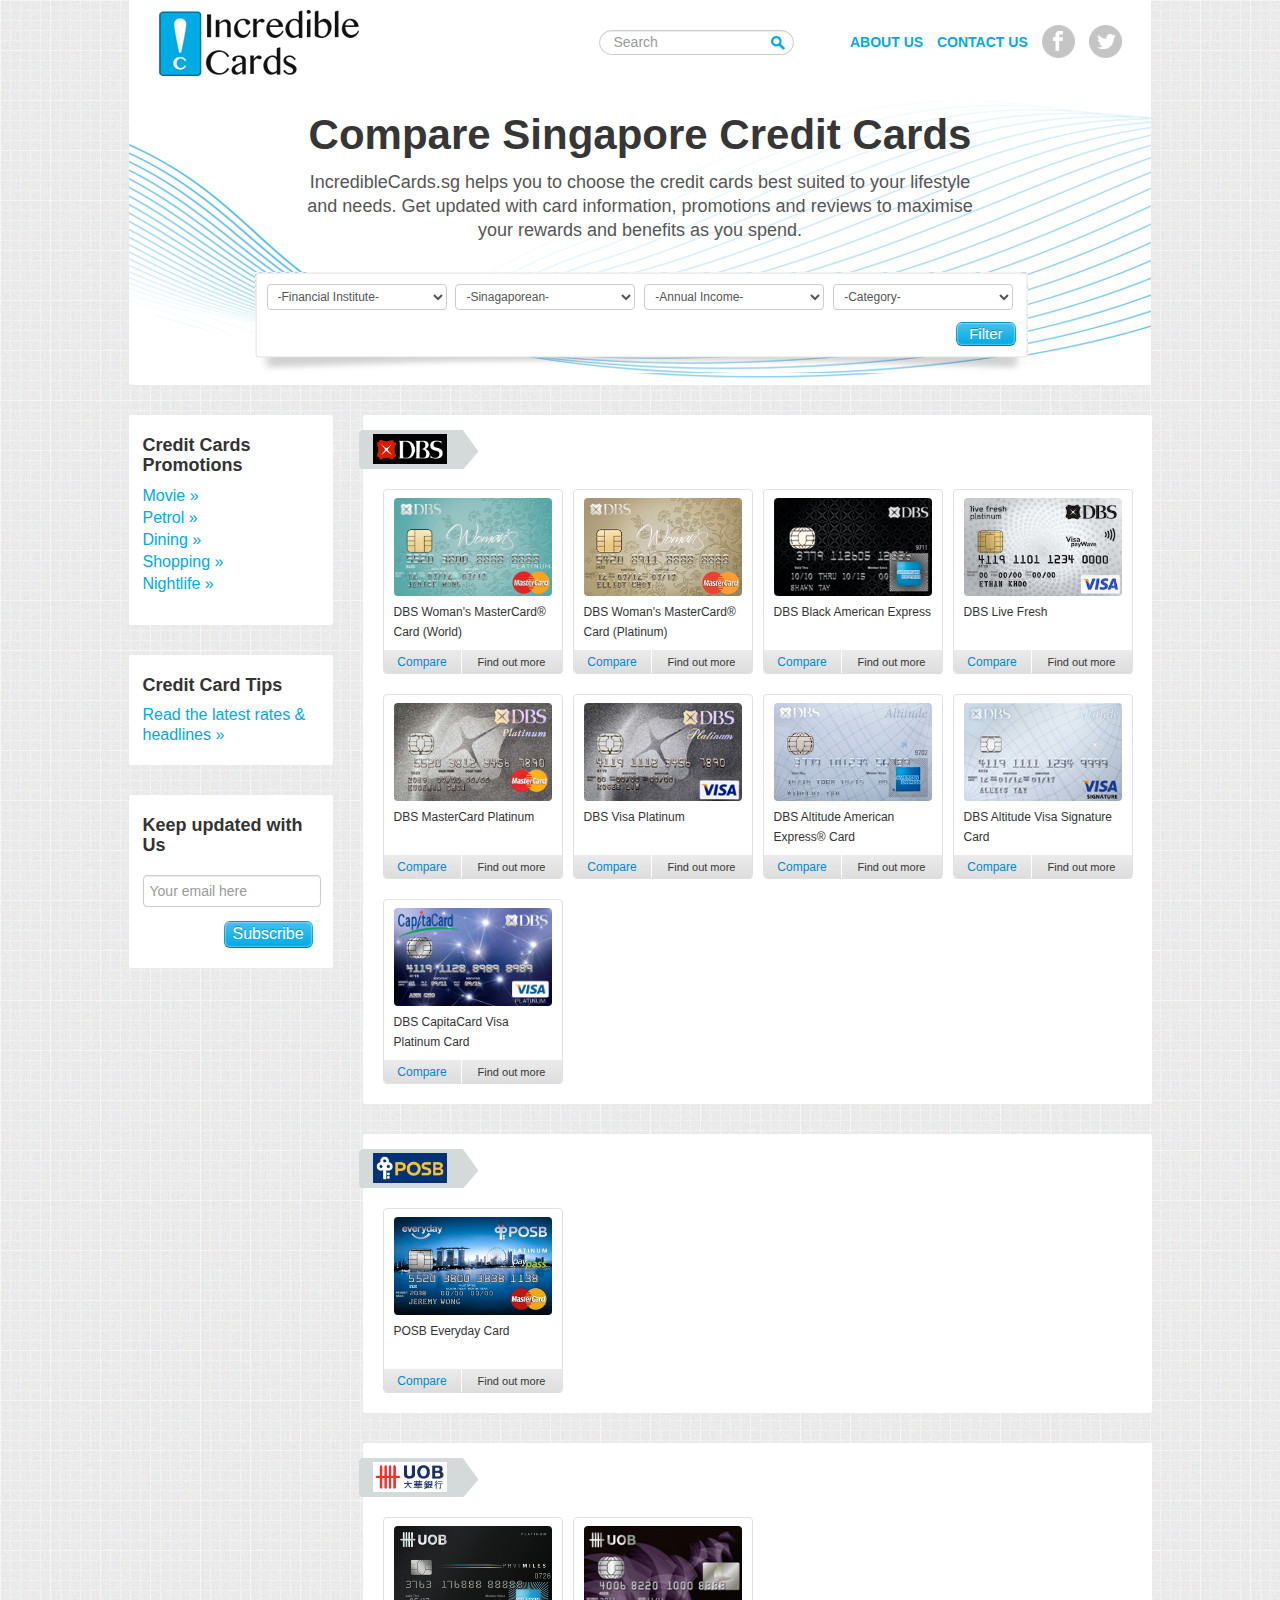
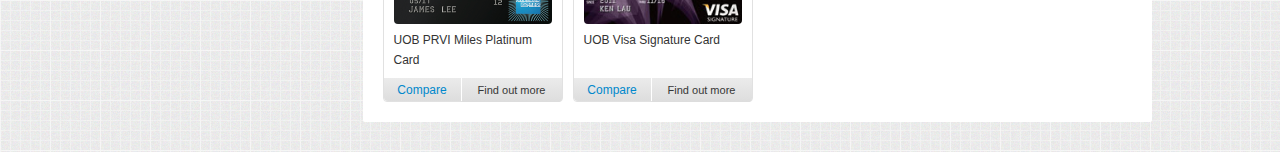
<file: index.html>
<!DOCTYPE html>
<html lang="en">
	<head>
		<meta charset="utf-8">
		<meta name="viewport" content="width=device-width, initial-scale=1.0">
    <title>IncredibleCards-homepage</title>
    <!-- Le HTML5 shim, for IE6-8 support of HTML5 elements -->
    <!--[if lt IE 9]>
    <script src="//html5shim.googlecode.com/svn/trunk/html5.js"></script>
    <![endif]-->

    <script src="./js/jquery.js" type="text/javascript"></script>
 	 	<script src="./js/bootstrap-modal.js" type="text/javascript"></script>
		
		<link rel="stylesheet" type="text/css" href="css/bootstrap.css">
		<link rel="stylesheet" type="text/css" href="css/default.css">
		
	</head>

	<body class="homepage" >

		<div class="container">

			<div class="span9 header">
				<div class="row main-nav">
					<a class="brand" href="#"><img class="logo" src="img/logo.png" alt="logo" /></a>
					<form class="form-search">
  					<input type="text" placeholder="Search" class="input-medium search-query">
  					<a href="#search"><i></i></a>
					</form>
					<ul class="horizontal pull-right">
						<li><a class="about" href="#">ABOUT US</a></li>
						<li><a class="contact" href="#">CONTACT US</a></li>
						<li><a class="icon" href="#"><img class="fb" src="img/fb-icon.png" alt="Facebook" /></a></li>
						<li><a class="icon" href="#"><img class="fb" src="img/twitter-icon.png" alt="Twitter" /></a></li>
					</ul>
				</div>
				<h1>Compare Singapore Credit Cards</h1>
				<p class="description">IncredibleCards.sg helps you to choose the credit cards best suited to your lifestyle<br> and needs. Get updated with card information, promotions and reviews to maximise<br> your rewards and benefits as you spend.</p>
			
				<div class="filter">
					<ul class="horizontal">
						<li>
							<select>
								<option>-Financial Institute-</option>
								<option>DBS</option>
								<option>POSB</option>
								<option>UOB</option>
							</select>
						</li>
						<li>
							<select>
								<option>-Sinagaporean-</option>
								<option>1</option>
								<option>2</option>
							</select>
						</li>
						<li>
							<select>
								<option>-Annual Income-</option>
								<option>1</option>
								<option>2</option>
								<option>3</option>
							</select>
						</li>
						<li>
							<select>
								<option>-Category-</option>
								<option>1</option>
								<option>2</option>
								<option>3</option>
							</select>
						</li>
					</ul>
					<a href="#filter" class="btn btn-success">Filter</a>
				</div>
			</div> <!-- header -->

			<div class="row">
				<div class="span2 sidebar">
					<div class="box">
						<p class="title">Credit Cards Promotions</p>
						<ul>
							<li class="promotions"><a href="#">Movie »</a></li>
							<li class="promotions"><a href="#">Petrol »</a></li>
							<li class="promotions"><a href="#">Dining »</a></li>
							<li class="promotions"><a href="#">Shopping »</a></li>
							<li class="promotions"><a href="#">Nightlife »</a></li>
						</ul>
					</div>

					<div class="box">
						<p class="title">Credit Card Tips</p>
						<a href="#">Read the latest rates & headlines »</a>
					</div>

					<div class="box">
						<p class="title">Keep updated with Us</p>
						<input type="text" placeholder="Your email here">
						<a href="#subscribe" class="btn btn-success">Subscribe</a>
					</div>
				</div> <!-- sidebar -->

				<div class="span7 main-content">
					<div class="bank-box">
						<img class="bg-gray" src="img/background-bank.png" alt="bank" >
						<img class="bank-logo" src="img/dbs-logo.png" alt="bank">

						<div class="row-fluid">
							<div class="span2">
								<img class="img-rounded" src="img/DBS-Woman's-MasterCard®-Card-(World).png" alt="card">
								<p>DBS Woman's MasterCard® Card (World)</p>
								<a href="#myModal" role="button" data-toggle="modal" class="btn-compare">Compare</a>
								<a href="more" class="btn-more">Find out more</a>
							</div>

							<div class="span2">
								<img class="img-rounded" src="img/DBS-Woman's-MasterCard®-Card-(Platinum).png" alt="card">
								<p>DBS Woman's MasterCard® Card (Platinum)</p>
								<a href="#myModal" role="button" data-toggle="modal" class="btn-compare">Compare</a>
								<a href="more" class="btn-more">Find out more</a>
							</div>

							<div class="span2">
								<img class="img-rounded" src="img/DBS-Black-American-Express.png" alt="card">
								<p>DBS Black American Express</p>
								<a href="compare" class="btn-compare">Compare</a>
								<a href="more" class="btn-more">Find out more</a>
							</div>

							<div class="span2">
								<img class="img-rounded" src="img/DBS-Live-Fresh.png" alt="card">
								<p>DBS Live Fresh</p>
								<a href="compare" class="btn-compare">Compare</a>
								<a href="more" class="btn-more">Find out more</a>
							</div>
						</div> 

						<div class="row-fluid">
							<div class="span2">
								<img class="img-rounded" src="img/DBS-MasterCard-Platinum.png" alt="card">
								<p>DBS MasterCard Platinum</p>
								<a href="compare" class="btn-compare">Compare</a>
								<a href="more" class="btn-more">Find out more</a>
							</div>

							<div class="span2">
								<img class="img-rounded" src="img/DBS-Visa-Platinum.png" alt="card">
								<p class="short">DBS Visa Platinum</p>
								<a href="compare" class="btn-compare">Compare</a>
								<a href="more" class="btn-more">Find out more</a>
							</div>

							<div class="span2">
								<img class="img-rounded" src="img/DBS-Altitude-American-Express®-Card.png" alt="card">
								<p>DBS Altitude American Express® Card</p>
								<a href="compare" class="btn-compare">Compare</a>
								<a href="more" class="btn-more">Find out more</a>
							</div>

							<div class="span2">
								<img class="img-rounded" src="img/DBS-Altitude-Visa-Signature-Card.png" alt="card">
								<p class="short">DBS Altitude Visa Signature Card</p>
								<a href="compare" class="btn-compare">Compare</a>
								<a href="more" class="btn-more">Find out more</a>
							</div>
						</div> 

						<div class="row-fluid">
							<div class="span2">
								<img class="img-rounded" src="img/DBS-CapitaCard-Visa-Platinum-Card.png" alt="card">
								<p>DBS CapitaCard Visa Platinum Card</p>
								<a href="compare" class="btn-compare">Compare</a>
								<a href="more" class="btn-more">Find out more</a>
							</div>
						</div>
					</div>

					<div class="bank-box">
						<img class="bg-gray" src="img/background-bank.png" alt="bank" >
						<img class="bank-logo" src="img/posb-logo.png" alt="bank">

						<div class="row-fluid">
							<div class="span2">
								<img class="img-rounded" src="img/POSB-Everyday-Card.png" alt="card">
								<p>POSB Everyday Card</p>
								<a href="compare" class="btn-compare">Compare</a>
								<a href="more" class="btn-more">Find out more</a>
							</div>
						</div>
					</div>

					<div class="bank-box">
						<img class="bg-gray" src="img/background-bank.png" alt="bank" >
						<img class="bank-logo" src="img/uob-logo.png" alt="bank">

						<div class="row-fluid">
							<div class="span2">
								<img class="img-rounded" src="img/UOB-PRVI-Miles-Platinum-Card.png" alt="card">
								<p>UOB PRVI Miles Platinum Card</p>
								<a href="compare" class="btn-compare">Compare</a>
								<a href="more" class="btn-more">Find out more</a>
							</div>

							<div class="span2">
								<img class="img-rounded" src="img/UOB-Visa-Signature-Card.png" alt="card">
								<p>UOB Visa Signature Card</p>
								<a href="compare" class="btn-compare">Compare</a>
								<a href="more" class="btn-more">Find out more</a>
							</div>
						</div>
					</div>


				</div> <!-- main content -->
			</div> <!-- row -->
		
		<!-- modal popup -->
		
	 	  <div id="myModal" class="span9 modal hide fade" tabindex="-1" role="dialog" aria-labelledby="myModalLabel" aria-hidden="true">
	 	    <div class="modal-header">
	 	      <button type="button" class="close" data-dismiss="modal" aria-hidden="true">Close</button>
	 	    </div>
	 	    <div class="modal-body">
	 	      <table class="span7 offset2 compare-header">
	 	      	<tbody>
		 	      	<tr>
		 	      		<td class="select">
		 	      			<div class="td">
		 	      				<a href="#" class="remove-card">✖</a>
		 	      				<a href="select">
		 	      					<img src="img/border-blue.png" alt="border">
		 	      					<img class="img-rounded select-card" src="img/DBS-MasterCard-Platinum.png" alt="card">
		 	      				</a>
		 	      				<br>
		 	      				<span class="card-name">DBS MasterCard Platinum</span>
		 	      			</div>
		 	      		</td>
		 	      		<td class="select">
		 	      			<div class="td">
		 	      				<a href="#" class="remove-card">✖</a>
		 	      				<a href="select">
		 	      					<img src="img/border-blue.png" alt="border">
		 	      					<img class="img-rounded select-card" src="img/DBS-Woman's-MasterCard®-Card-(Platinum).png" alt="card">
		 	      				</a>
		 	      				<br>
		 	      				<span class="card-name">DBS Woman's MasterCard® Card (Platinum)</span>
		 	      			</div>
		 	      		</td>
		 	      		<td class="select">
		 	      			<div class="td">
		 	      				<a href="#" class="remove-card">✖</a>
		 	      				<a href="select" class="select-card">
		 	      					<img src="img/border-blue.png" alt="border">
		 	      					<img class="img-rounded select-card" src="img/DBS-Live-Fresh.png" alt="card">
		 	      				</a>
		 	      				<br>
		 	      				<span class="card-name">DBS Live Fresh</span>
		 	      			</div>
		 	      		</td>
		 	      		<td class="select">
		 	      			<div class="td">
		 	      				<a href="#" class="remove-card">✖</a>
		 	      				<a href="select" class="select-card">
		 	      					<img src="img/border-blue.png" alt="border">
		 	      					<img class="img-rounded select-card" src="img/UOB-Visa-Signature-Card.png" alt="card">
		 	      				</a>
		 	      				<br>
		 	      				<span class="card-name">UOB Visa Signature Card</span>
		 	      			</div>
		 	      		</td>
		 	      		<td class="select">
		 	      			<div class="td">
		 	      				<a href="#" class="remove-card">✖</a>
		 	      				<a href="select" class="select-card">
		 	      					<img src="img/border-blue.png" alt="border">
		 	      				</a>
		 	      				<br>
		 	      				<span class="card-name"></span>
		 	      			</div>
		 	      		</td>
		 	      	</tr>
	 	      	</tbody>
	 	      </table> <!-- compare-header -->
	 	      <button class="btn btn-primary compare">Compare</button>
	 	    </div>	
	 	  		
	   	</div> <!-- modal -->
	   
	 		<!-- modal popup -->

		</div> <!-- container -->
	</body>

</html>
</file>
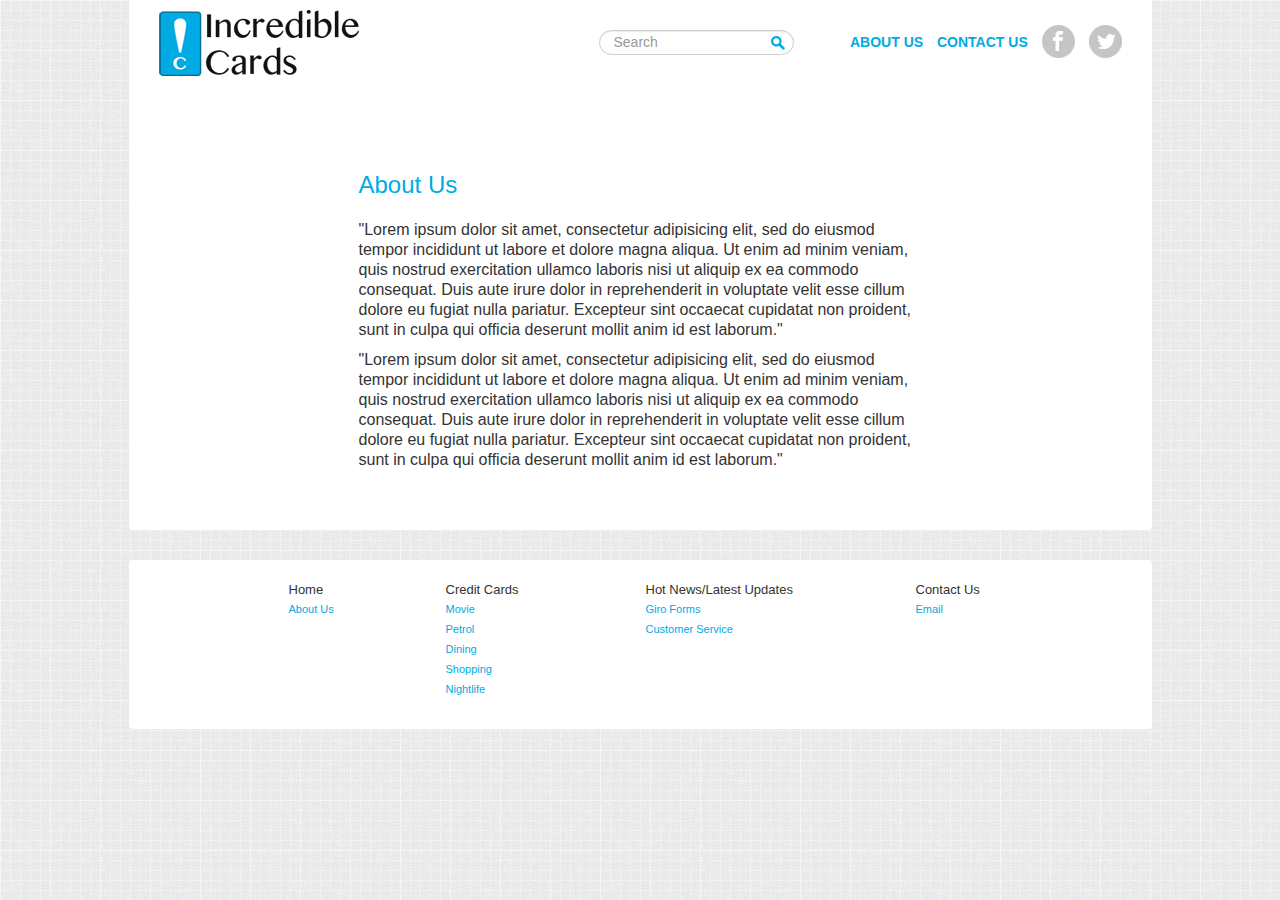
<file: about-us.html>
<!DOCTYPE html>
<html lang="en">
  <head>
    <meta charset="utf-8">
    <title>IncredibleCards-about-us</title>
    <!-- Le HTML5 shim, for IE6-8 support of HTML5 elements -->
    <!--[if lt IE 9]>
    <script src="//html5shim.googlecode.com/svn/trunk/html5.js"></script>
    <![endif]-->

    <script src="./js/jquery.js" type="text/javascript"></script>
    <script src="./js/bootstrap-modal.js" type="text/javascript"></script>
    
    <link rel="stylesheet" type="text/css" href="css/bootstrap.css">
    <link rel="stylesheet" type="text/css" href="css/default.css">
    
  </head>

  <body class="about-us" >

    <div class="container">

      <div class="span9 header">
        <div class="row main-nav">
          <a class="brand" href="#"><img class="logo" src="img/logo.png" alt="logo" /></a>
          <form class="form-search">
            <input type="text" placeholder="Search" class="input-medium search-query">
            <a href="#search"><i></i></a>
          </form>
          <ul class="horizontal pull-right">
            <li><a class="about" href="#">ABOUT US</a></li>
            <li><a class="contact" href="#">CONTACT US</a></li>
            <li><a class="icon" href="#"><img class="fb" src="img/fb-icon.png" alt="Facebook" /></a></li>
            <li><a class="icon" href="#"><img class="fb" src="img/twitter-icon.png" alt="Twitter" /></a></li>
          </ul>
        </div>
      </div> <!-- header -->

      <div class="row">
        <div class="span6 offset2">
          <h1>About Us</h1>
          <p>"Lorem ipsum dolor sit amet, consectetur adipisicing elit, sed do eiusmod tempor incididunt ut labore et dolore magna aliqua. Ut enim ad minim veniam, quis nostrud exercitation ullamco laboris nisi ut aliquip ex ea commodo consequat. Duis aute irure dolor in reprehenderit in voluptate velit esse cillum dolore eu fugiat nulla pariatur. Excepteur sint occaecat cupidatat non proident, sunt in culpa qui officia deserunt mollit anim id est laborum."</p>
          <p>"Lorem ipsum dolor sit amet, consectetur adipisicing elit, sed do eiusmod tempor incididunt ut labore et dolore magna aliqua. Ut enim ad minim veniam, quis nostrud exercitation ullamco laboris nisi ut aliquip ex ea commodo consequat. Duis aute irure dolor in reprehenderit in voluptate velit esse cillum dolore eu fugiat nulla pariatur. Excepteur sint occaecat cupidatat non proident, sunt in culpa qui officia deserunt mollit anim id est laborum."</p>
        </div>
      </div> <!-- row -->
    </div> <!-- container -->

    <footer class="footer">
      <div class="container">
        <ul class="span1">
          <li>Home</li>
          <li><a href="#">About Us</a></li>
        </ul>
        <ul class="span2">
          <li>Credit Cards</li>
          <li><a href="#">Movie</a></li>
          <li><a href="#">Petrol</a></li>
          <li><a href="#">Dining</a></li>
          <li><a href="#">Shopping</a></li>
          <li><a href="#">Nightlife</a></li>
        </ul>
        <ul class="span3">
          <li>Hot News/Latest Updates</li>
          <li><a href="#">Giro Forms</a></li>
          <li><a href="#">Customer Service</a></li>
        </ul>
        <ul class="span2 contact">
          <li>Contact Us</li>
          <li><a href="#">Email</a></li>
        </ul>
      </div>
    </footer>
  </body>
</html>
</file>
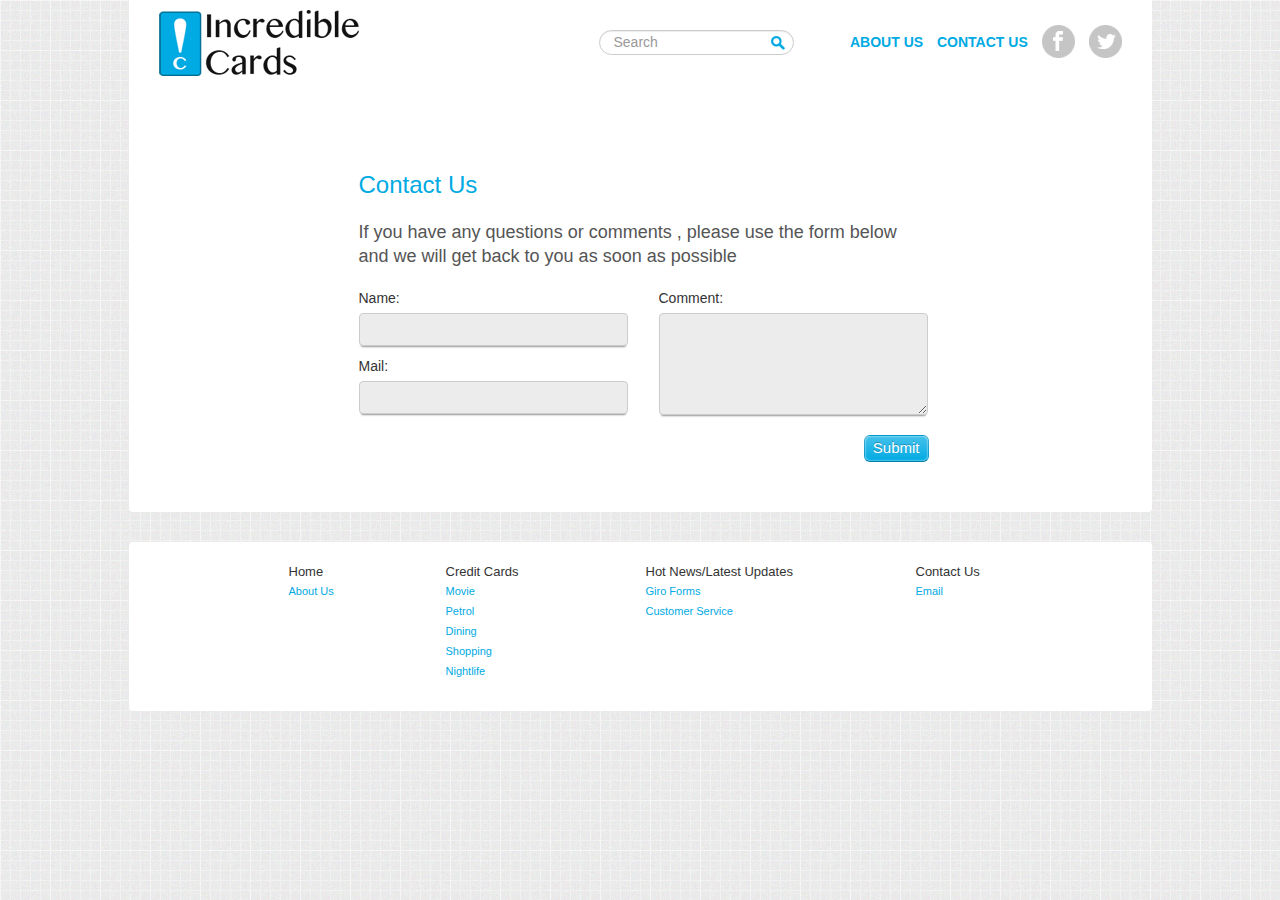
<file: contact-us.html>
<!DOCTYPE html>
<html lang="en">
  <head>
    <meta charset="utf-8">
    <title>IncredibleCards-contact-us</title>
    <!-- Le HTML5 shim, for IE6-8 support of HTML5 elements -->
    <!--[if lt IE 9]>
    <script src="//html5shim.googlecode.com/svn/trunk/html5.js"></script>
    <![endif]-->

    <script src="./js/jquery.js" type="text/javascript"></script>
    <script src="./js/bootstrap-modal.js" type="text/javascript"></script>
    
    <link rel="stylesheet" type="text/css" href="css/bootstrap.css">
    <link rel="stylesheet" type="text/css" href="css/default.css">
    
  </head>

  <body class="contact-us" >
    <div class="container">
      <div class="span9 header">
        <div class="row main-nav">
          <a class="brand" href="#"><img class="logo" src="img/logo.png" alt="logo" /></a>
          <form class="form-search">
            <input type="text" placeholder="Search" class="input-medium search-query">
            <a href="#search"><i></i></a>
          </form>
          <ul class="horizontal pull-right">
            <li><a class="about" href="#">ABOUT US</a></li>
            <li><a class="contact" href="#">CONTACT US</a></li>
            <li><a class="icon" href="#"><img class="fb" src="img/fb-icon.png" alt="Facebook" /></a></li>
            <li><a class="icon" href="#"><img class="fb" src="img/twitter-icon.png" alt="Twitter" /></a></li>
          </ul>
        </div>
      </div> <!-- header -->

      <div class="row">
        <div class="span6 offset2">
          <h1>Contact Us</h1>
          <p>If you have any questions or comments , please use the form below and we will get back to you as soon as possible</p>
          <form>
            <div class="span3 control-group">
              <label>Name:</label>
              <input type="text">
              <label>Mail:</label>
              <input type="text">
            </div>
            <div class="span3 text">
              <label>Comment:</label>
              <textarea rows="8"></textarea>
            </div>
          </form>
          <button class="btn btn-success">Submit</button>
        </div>
      </div> <!-- row -->
    </div> <!-- container -->

    <footer class="footer">
      <div class="container">
        <ul class="span1">
          <li>Home</li>
          <li><a href="#">About Us</a></li>
        </ul>
        <ul class="span2">
          <li>Credit Cards</li>
          <li><a href="#">Movie</a></li>
          <li><a href="#">Petrol</a></li>
          <li><a href="#">Dining</a></li>
          <li><a href="#">Shopping</a></li>
          <li><a href="#">Nightlife</a></li>
        </ul>
        <ul class="span3">
          <li>Hot News/Latest Updates</li>
          <li><a href="#">Giro Forms</a></li>
          <li><a href="#">Customer Service</a></li>
        </ul>
        <ul class="span2 contact">
          <li>Contact Us</li>
          <li><a href="#">Email</a></li>
        </ul>
      </div>
    </footer>
  </body>
</html>
</file>
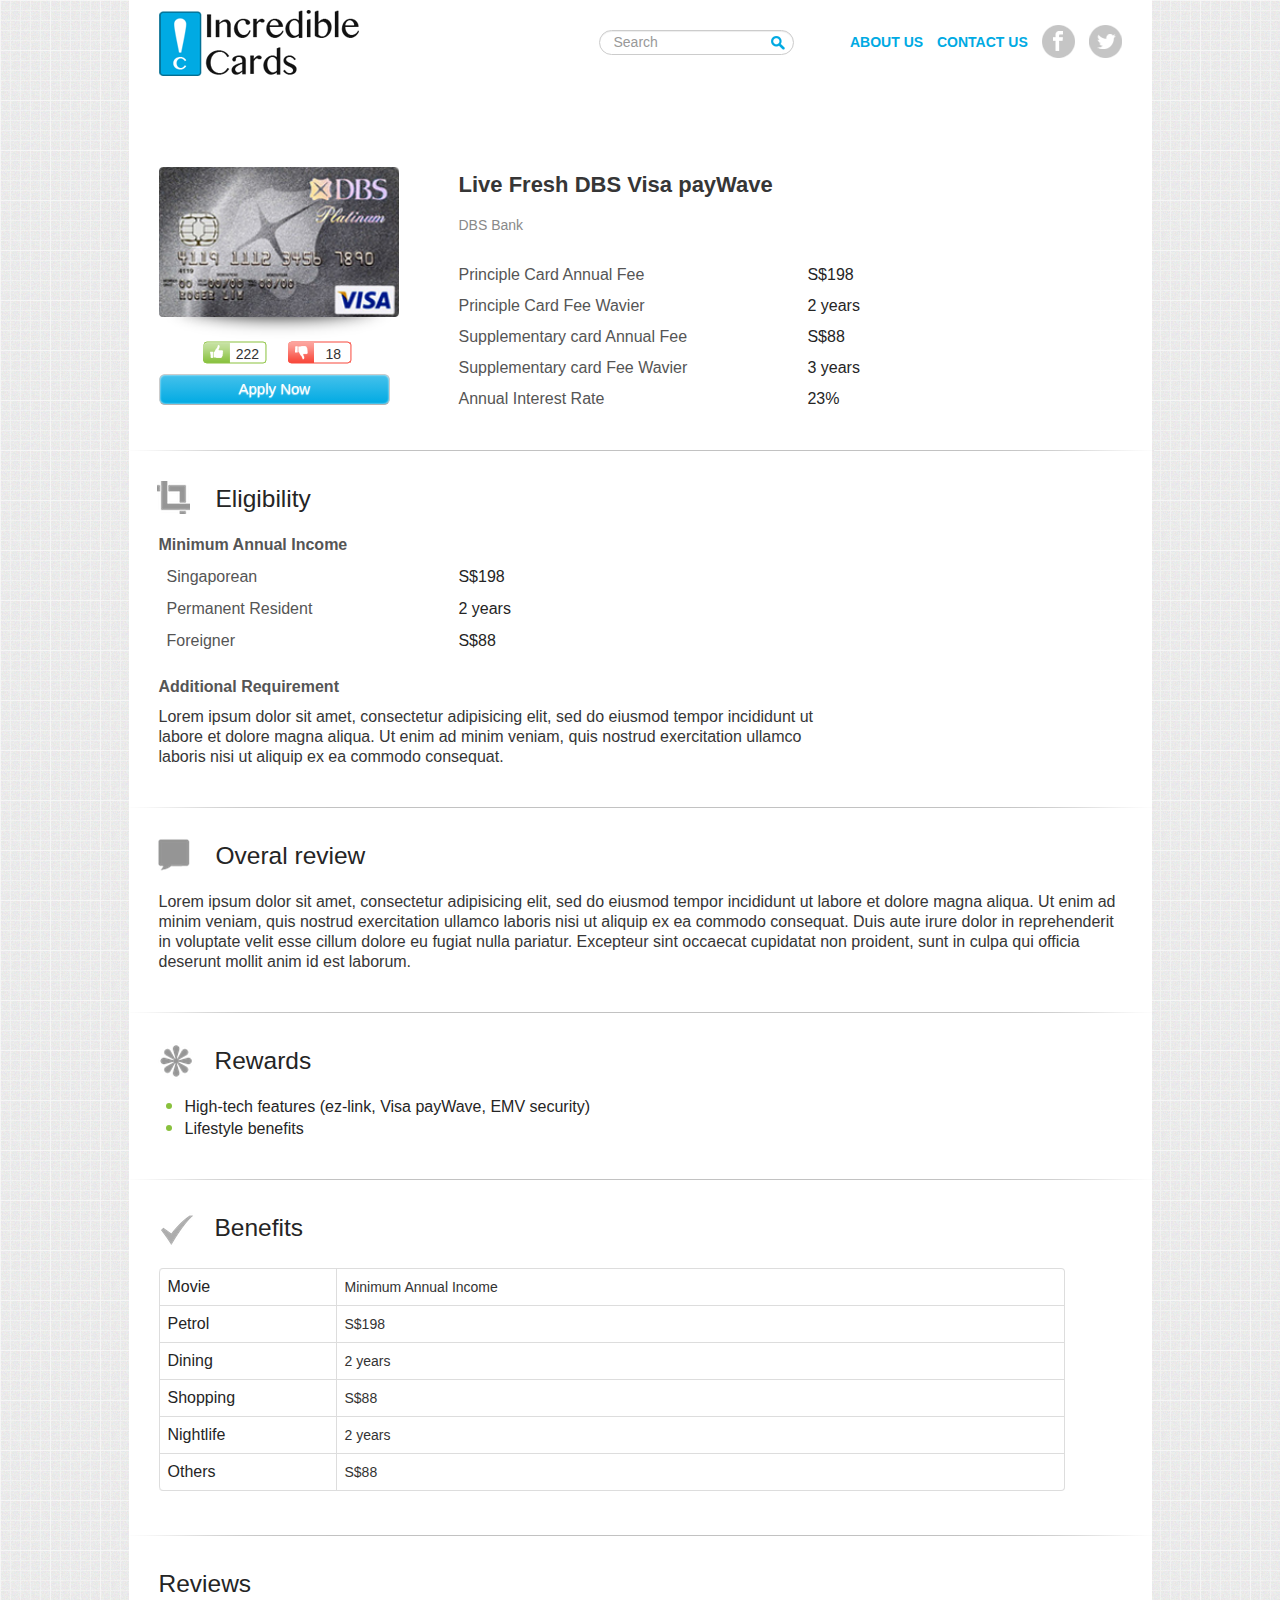
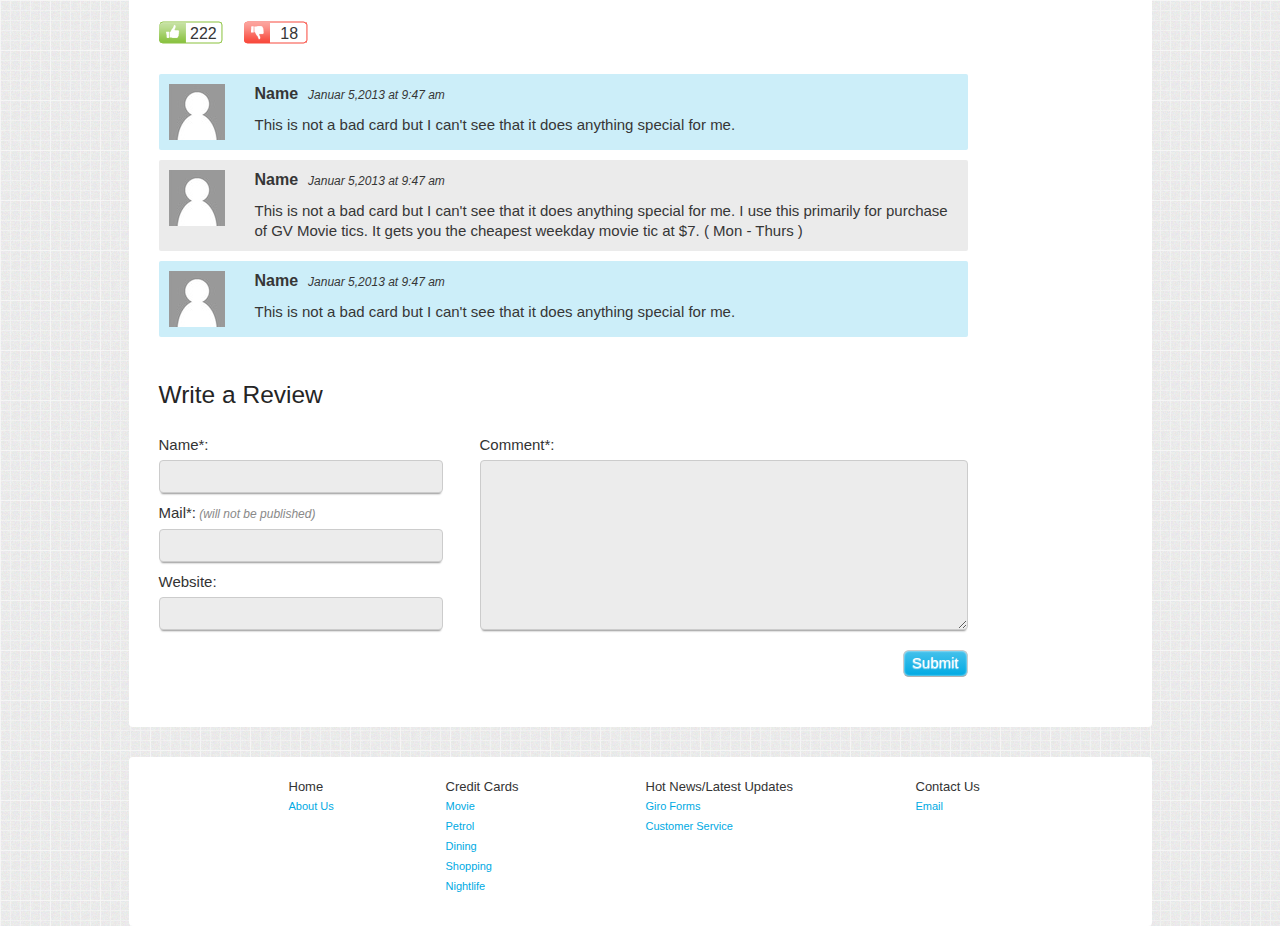
<file: detail-page.html>
<!DOCTYPE html>
<html lang="en">
  <head>
    <meta charset="utf-8">
    <title>IncredibleCards-detail-page</title>
    <!-- Le HTML5 shim, for IE6-8 support of HTML5 elements -->
    <!--[if lt IE 9]>
    <script src="//html5shim.googlecode.com/svn/trunk/html5.js"></script>
    <![endif]-->

    <script src="./js/jquery.js" type="text/javascript"></script>
    <script src="./js/bootstrap-modal.js" type="text/javascript"></script>
    
    <link rel="stylesheet" type="text/css" href="css/bootstrap.css">
    <link rel="stylesheet" type="text/css" href="css/default.css">
    
  </head>

  <body class="detail-page" >

    <div class="container">

      <div class="span9 header">
        <div class="row main-nav">
          <a class="brand" href="#"><img class="logo" src="img/logo.png" alt="logo" /></a>
          <form class="form-search">
            <input type="text" placeholder="Search" class="input-medium search-query">
            <a href="#search"><i></i></a>
          </form>
          <ul class="horizontal pull-right">
            <li><a class="about" href="#">ABOUT US</a></li>
            <li><a class="contact" href="#">CONTACT US</a></li>
            <li><a class="icon" href="#"><img class="fb" src="img/fb-icon.png" alt="Facebook" /></a></li>
            <li><a class="icon" href="#"><img class="fb" src="img/twitter-icon.png" alt="Twitter" /></a></li>
          </ul>
        </div>
      </div> <!-- header -->

      <div class="row">
        <div class="span3 image">
          <img class="shadow" src="img/shadow.png" alt="card">
          <img class="img-rounded" src="img/DBS-Visa-Platinum.png" alt="card">
          <div class="buttons">
            <a href="#"><img class="like" src="img/like-button.png" alt="like"></a>
            <span class="number">222</span>
            <a href="#"><img class="unlike" src="img/unlike-button.png" alt="unlike"></a>
            <span class="number">18</span>
            <button class="btn">Apply Now</button>
          </div>
        </div>
        <div class="span5 name">
          <h3>Live Fresh DBS Visa payWave</h3>
          <a href="#">DBS Bank</a>
        </div>

        <div class="span4 fee">
          <table class="table">
            <tbody>
              <tr>
                <td>Principle Card Annual Fee</td>
                <td class="value">S$198</td>
              </tr>
              <tr>
                <td>Principle Card Fee Wavier</td>
                <td class="value">2 years</td>
              </tr>
              <tr>
                <td>Supplementary card Annual Fee</td>
                <td class="value">S$88</td>
              </tr>
              <tr>
                <td>Supplementary card Fee Wavier</td>
                <td class="value">3 years</td>
              </tr>
              <tr>
                <td>Annual Interest Rate</td>
                <td class="value">23%</td>
              </tr>
            </tbody>
          </table>
        </div>
        
        <div class="span9 content"> 
          <img class="separator" src="img/horizontal-line.png" alt="img">
          <div class="eligibility">
            <img class="icon" src="img/eligibility-icon.png" alt="icon">
            <h3 class="span8">Eligibility</h3> 
            <div class="span5">
              <table class="table">
                <tbody>
                  <tr>
                    <td class="requirement">Minimum Annual Income</td>
                  </tr>
                  <tr>
                    <td>Singaporean</td>
                    <td class="value">S$198</td>
                  </tr>
                  <tr>
                    <td>Permanent Resident</td>
                    <td class="value">2 years</td>
                  </tr>
                  <tr>
                    <td>Foreigner</td>
                    <td class="value">S$88</td>
                  </tr>
                </tbody>
              </table>
            </div>
            <div>
              <span class="span6 requirement">Additional Requirement</span>
              <span class="span6 terms">Lorem ipsum dolor sit amet, consectetur adipisicing elit, sed do eiusmod tempor incididunt ut labore et dolore magna aliqua. Ut enim ad minim veniam, quis nostrud exercitation ullamco laboris nisi ut aliquip ex ea commodo consequat.</span>
            </div>
          </div>
          <img class="separator" src="img/horizontal-line.png" alt="img">

          <div class="review">
            <img class="icon" src="img/review-icon.png" alt="icon">
            <h3 class="span8">Overal review</h3> 
            <p>Lorem ipsum dolor sit amet, consectetur adipisicing elit, sed do eiusmod tempor incididunt ut labore et dolore magna aliqua. Ut enim ad minim veniam, quis nostrud exercitation ullamco laboris nisi ut aliquip ex ea commodo consequat. Duis aute irure dolor in reprehenderit in voluptate velit esse cillum dolore eu fugiat nulla pariatur. Excepteur sint occaecat cupidatat non proident, sunt in culpa qui officia deserunt mollit anim id est laborum.</p>
          </div>
          <img class="separator" src="img/horizontal-line.png" alt="img">
           
          <div class="reward">
            <img class="icon" src="img/reward-icon.png" alt="icon">
            <h3 class="span8">Rewards</h3> 
            <ul>
              <li><span>High-tech features (ez-link, Visa payWave, EMV security)</span></li>
              <li><span>Lifestyle benefits</span></li>
            </ul> 
          </div>
          <img class="separator" src="img/horizontal-line.png" alt="img">

          <div class="benefits">
            <img class="icon" src="img/benefits-icon.png" alt="icon">
            <h3 class="span8">Benefits</h3> 
            <div class="span8">
              <table class="table table-bordered">
                <tbody>
                  <tr>
                    <td class="constant">Movie</td>
                    <td>Minimum Annual Income</td>
                  </tr>
                  <tr>
                    <td class="constant">Petrol</td>
                    <td>S$198</td>
                  </tr>
                  <tr>
                    <td class="constant">Dining</td>
                    <td>2 years</td>
                  </tr>
                  <tr>
                    <td class="constant">Shopping</td>
                    <td>S$88</td>
                  </tr>
                  <tr>
                    <td class="constant">Nightlife</td>
                    <td>2 years</td>
                  </tr>
                  <tr>
                    <td class="constant">Others</td>
                    <td>S$88</td>
                  </tr>
                </tbody>
              </table>
            </div>
          </div>
          <img class="separator" src="img/horizontal-line.png" alt="img">

          <div class="comments">
            <h3>Reviews</h3>
            <div class="buttons">
              <a href="#"><img class="like" src="img/like-button.png" alt="like"></a>
              <span class="number">222</span>
              <a href="#"><img class="unlike" src="img/unlike-button.png" alt="unlike"></a>
              <span class="number">18</span>
            </div>
            <div class="span7 comment-blue">
              <img class="user" src="img/user-icon.png" alt="user">
              <span><strong>Name</strong><em>Januar 5,2013 at 9:47 am</em></span>
              <span class="comment">This is not a bad card but I can't see that it does anything special for me.</span>
            </div>
            <div class="span7 comment-gray">
              <img class="user" src="img/user-icon.png" alt="user">
              <span><strong>Name</strong><em>Januar 5,2013 at 9:47 am</em></span>
              <span class="comment">This is not a bad card but I can't see that it does anything special for me. I use this primarily for purchase of GV Movie tics. It gets you the cheapest weekday movie tic at $7. ( Mon - Thurs )</span>
            </div>
            <div class="span7 comment-blue">
              <img class="user" src="img/user-icon.png" alt="user">
              <span><strong>Name</strong><em>Januar 5,2013 at 9:47 am</em></span>
              <span class="comment">This is not a bad card but I can't see that it does anything special for me.</span>
            </div>
          </div>

          <div class="span7 add-comment">
            <h3>Write a Review</h3>
            <form>
              <div class="span3 control-group">
                <label>Name*:</label>
                <input type="text">
                <label>Mail*:<em> (will not be published)</em></label>
                <input type="text">
                <label>Website:</label>
                <input type="text">
              </div>
              <div class="span4 text">
                <label>Comment*:</label>
                <textarea rows="8"></textarea>
              </div>
            </form>
            <button class="btn">Submit</button>
          </div>
        </div>
      </div> <!-- row -->
    </div> <!-- container -->

    <footer class="footer">
      <div class="container">
        <ul class="span1">
          <li>Home</li>
          <li><a href="#">About Us</a></li>
        </ul>
        <ul class="span2">
          <li>Credit Cards</li>
          <li><a href="#">Movie</a></li>
          <li><a href="#">Petrol</a></li>
          <li><a href="#">Dining</a></li>
          <li><a href="#">Shopping</a></li>
          <li><a href="#">Nightlife</a></li>
        </ul>
        <ul class="span3">
          <li>Hot News/Latest Updates</li>
          <li><a href="#">Giro Forms</a></li>
          <li><a href="#">Customer Service</a></li>
        </ul>
        <ul class="span2 contact">
          <li>Contact Us</li>
          <li><a href="#">Email</a></li>
        </ul>
      </div>
    </footer>
  </body>
</html>
</file>
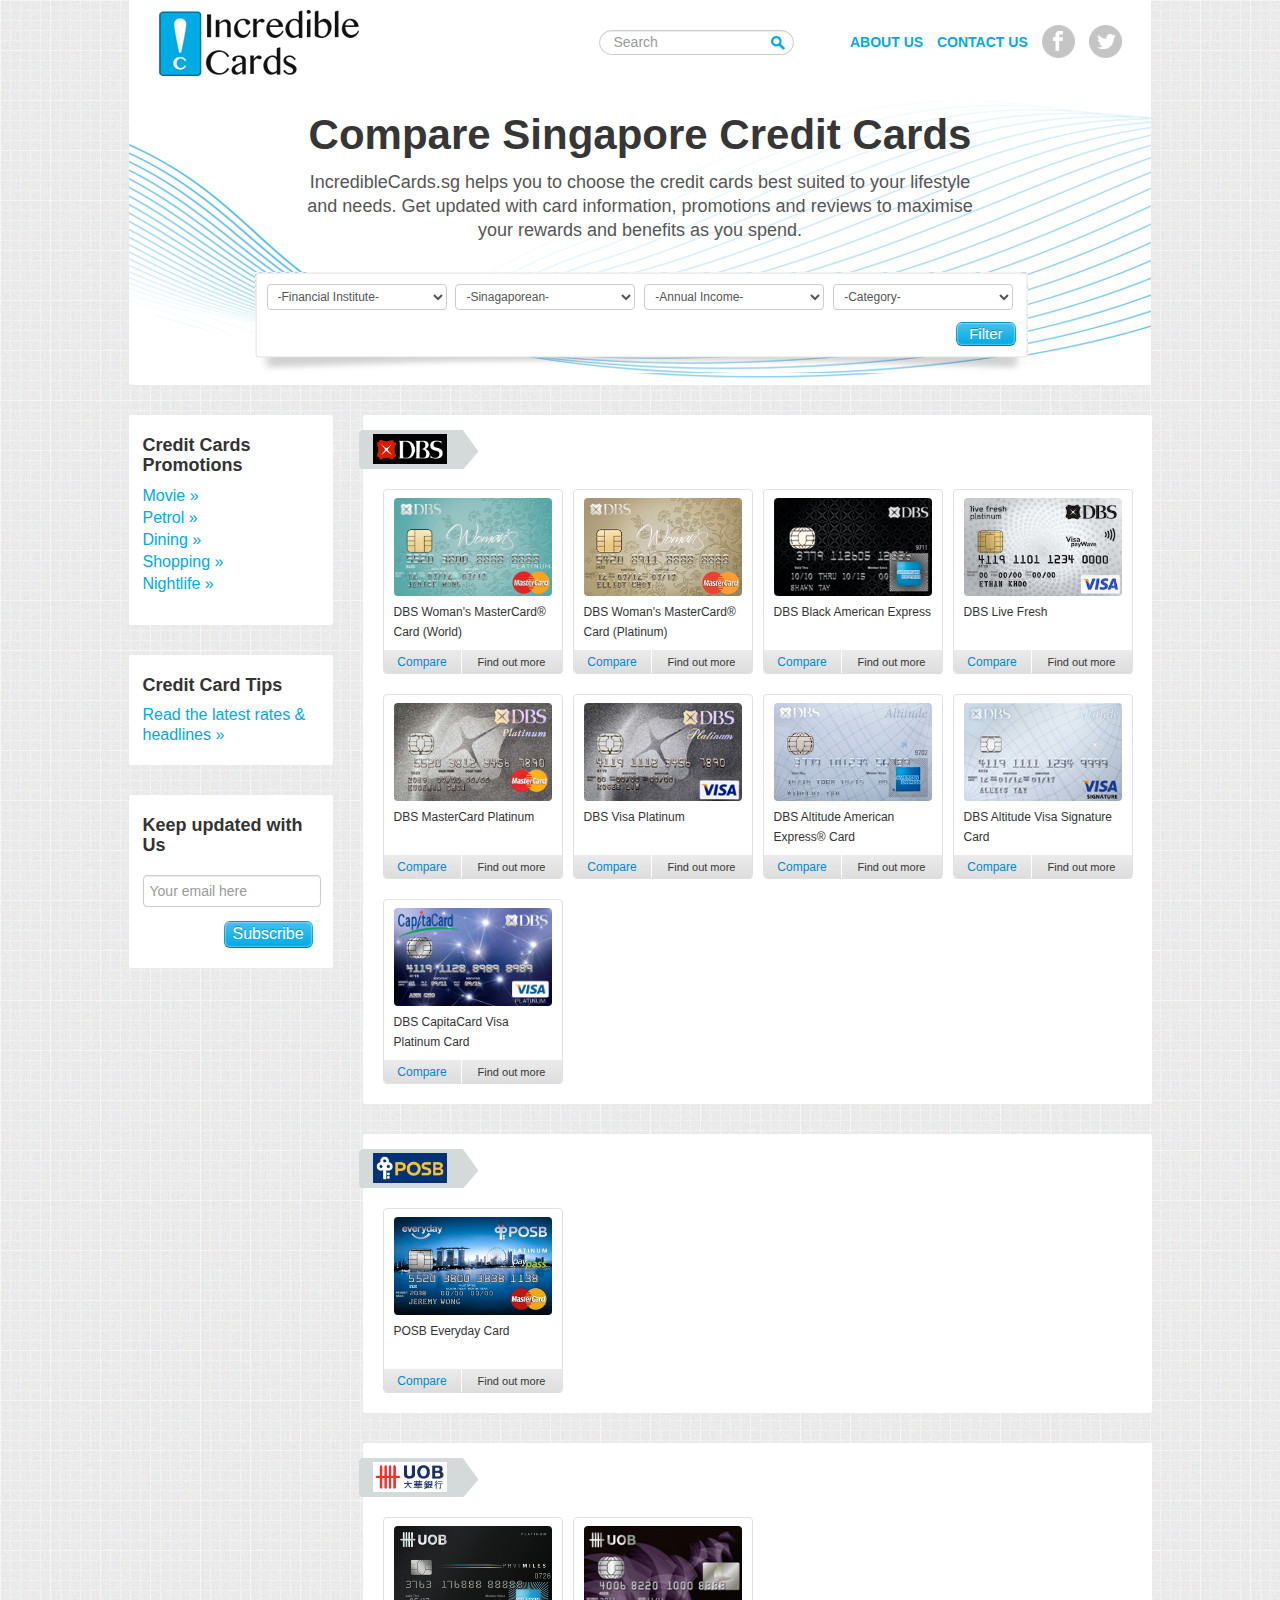
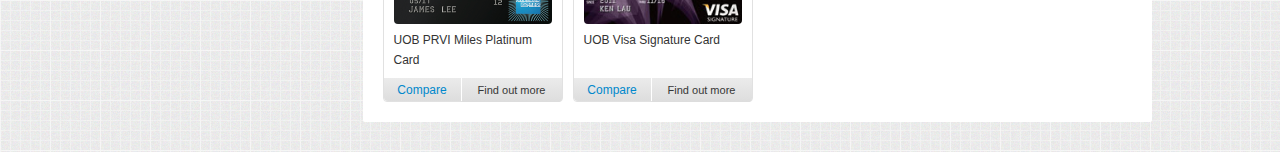
<file: index-copy.html>
<!DOCTYPE html>
<html lang="en">
	<head>
		<meta charset="utf-8">
		<meta name="viewport" content="width=device-width, initial-scale=1.0">
    <title>IncredibleCards-homepage</title>
    <!-- Le HTML5 shim, for IE6-8 support of HTML5 elements -->
    <!--[if lt IE 9]>
    <script src="//html5shim.googlecode.com/svn/trunk/html5.js"></script>
    <![endif]-->

    <script src="./js/jquery.js" type="text/javascript"></script>
 	 	<script src="./js/bootstrap-modal.js" type="text/javascript"></script>
		
		<link rel="stylesheet" type="text/css" href="css/bootstrap.css">
		<link rel="stylesheet" type="text/css" href="css/default.css">

		<script type="text/javascript">
			$(document).ready(function() {
				$('#myModal').on('shown', function () {
					var windowHeight = $(window).height();
					var headerHeight = $(".modal-header").height();
					var bodyHeight = windowHeight - headerHeight;

					$("#myModal").css({height: windowHeight});
					$(".modal-body").css({'max-height': bodyHeight});

					$("body").css({overflow: 'hidden'});
  				
				});

				$('#myModal').on('hide', function () {
					$("body").css({overflow: 'auto'});
				});
			});
		</script>
		
	</head>

	<body class="homepage" >
		<div class="container">
			<div class="span9 header">
				<div class="row main-nav">
					<a class="brand" href="#"><img class="logo" src="img/logo.png" alt="logo" /></a>
					<form class="form-search">
  					<input type="text" placeholder="Search" class="input-medium search-query">
  					<a href="#search"><i></i></a>
					</form>
					<ul class="horizontal pull-right">
						<li><a class="about" href="#">ABOUT US</a></li>
						<li><a class="contact" href="#">CONTACT US</a></li>
						<li><a class="icon" href="#"><img class="fb" src="img/fb-icon.png" alt="Facebook" /></a></li>
						<li><a class="icon" href="#"><img class="fb" src="img/twitter-icon.png" alt="Twitter" /></a></li>
					</ul>
				</div>
				<h1>Compare Singapore Credit Cards</h1>
				<p class="description">IncredibleCards.sg helps you to choose the credit cards best suited to your lifestyle<br> and needs. Get updated with card information, promotions and reviews to maximise<br> your rewards and benefits as you spend.</p>
			
				<div class="filter">
					<ul class="horizontal">
						<li>
							<select>
								<option>-Financial Institute-</option>
								<option>DBS</option>
								<option>POSB</option>
								<option>UOB</option>
							</select>
						</li>
						<li>
							<select>
								<option>-Sinagaporean-</option>
								<option>1</option>
								<option>2</option>
							</select>
						</li>
						<li>
							<select>
								<option>-Annual Income-</option>
								<option>1</option>
								<option>2</option>
								<option>3</option>
							</select>
						</li>
						<li>
							<select>
								<option>-Category-</option>
								<option>1</option>
								<option>2</option>
								<option>3</option>
							</select>
						</li>
					</ul>
					<a href="#filter" class="btn btn-success">Filter</a>
				</div>
			</div> <!-- header -->

			<div class="row">
				<div class="span2 sidebar">
					<div class="box">
						<p class="title">Credit Cards Promotions</p>
						<ul>
							<li class="promotions"><a href="#">Movie »</a></li>
							<li class="promotions"><a href="#">Petrol »</a></li>
							<li class="promotions"><a href="#">Dining »</a></li>
							<li class="promotions"><a href="#">Shopping »</a></li>
							<li class="promotions"><a href="#">Nightlife »</a></li>
						</ul>
					</div>

					<div class="box">
						<p class="title">Credit Card Tips</p>
						<a href="#">Read the latest rates & headlines »</a>
					</div>

					<div class="box">
						<p class="title">Keep updated with Us</p>
						<input type="text" placeholder="Your email here">
						<a href="#subscribe" class="btn btn-success">Subscribe</a>
					</div>
				</div> <!-- sidebar -->

				<div class="span7 main-content">
					<div class="bank-box">
						<img class="bg-gray" src="img/background-bank.png" alt="bank" >
						<img class="bank-logo" src="img/dbs-logo.png" alt="bank">

						<div class="row-fluid">
							<div class="span2">
								<img class="img-rounded" src="img/DBS-Woman's-MasterCard®-Card-(World).png" alt="card">
								<p>DBS Woman's MasterCard® Card (World)</p>
								<a href="#myModal" role="button" data-toggle="modal" class="btn-compare">Compare</a>
								<a href="more" class="btn-more">Find out more</a>
              </div>

							<div class="span2">
								<img class="img-rounded" src="img/DBS-Woman's-MasterCard®-Card-(Platinum).png" alt="card">
								<p>DBS Woman's MasterCard® Card (Platinum)</p>
								<a href="#myModal" role="button" data-toggle="modal" class="btn-compare">Compare</a>
								<a href="more" class="btn-more">Find out more</a>
							</div>

							<div class="span2">
								<img class="img-rounded" src="img/DBS-Black-American-Express.png" alt="card">
								<p>DBS Black American Express</p>
								<a href="compare" class="btn-compare">Compare</a>
								<a href="more" class="btn-more">Find out more</a>
							</div>

							<div class="span2">
								<img class="img-rounded" src="img/DBS-Live-Fresh.png" alt="card">
								<p>DBS Live Fresh</p>
								<a href="compare" class="btn-compare">Compare</a>
								<a href="more" class="btn-more">Find out more</a>
							</div>
						</div> 

						<div class="row-fluid">
							<div class="span2">
								<img class="img-rounded" src="img/DBS-MasterCard-Platinum.png" alt="card">
								<p>DBS MasterCard Platinum</p>
								<a href="compare" class="btn-compare">Compare</a>
								<a href="more" class="btn-more">Find out more</a>
							</div>

							<div class="span2">
								<img class="img-rounded" src="img/DBS-Visa-Platinum.png" alt="card">
								<p class="short">DBS Visa Platinum</p>
								<a href="compare" class="btn-compare">Compare</a>
								<a href="more" class="btn-more">Find out more</a>
							</div>

							<div class="span2">
								<img class="img-rounded" src="img/DBS-Altitude-American-Express®-Card.png" alt="card">
								<p>DBS Altitude American Express® Card</p>
								<a href="compare" class="btn-compare">Compare</a>
								<a href="more" class="btn-more">Find out more</a>
							</div>

							<div class="span2">
								<img class="img-rounded" src="img/DBS-Altitude-Visa-Signature-Card.png" alt="card">
								<p class="short">DBS Altitude Visa Signature Card</p>
								<a href="compare" class="btn-compare">Compare</a>
								<a href="more" class="btn-more">Find out more</a>
							</div>
						</div> 

						<div class="row-fluid">
							<div class="span2">
								<img class="img-rounded" src="img/DBS-CapitaCard-Visa-Platinum-Card.png" alt="card">
								<p>DBS CapitaCard Visa Platinum Card</p>
								<a href="compare" class="btn-compare">Compare</a>
								<a href="more" class="btn-more">Find out more</a>
							</div>
						</div>
					</div>

					<div class="bank-box">
						<img class="bg-gray" src="img/background-bank.png" alt="bank" >
						<img class="bank-logo" src="img/posb-logo.png" alt="bank">

						<div class="row-fluid">
							<div class="span2">
								<img class="img-rounded" src="img/POSB-Everyday-Card.png" alt="card">
								<p>POSB Everyday Card</p>
								<a href="compare" class="btn-compare">Compare</a>
								<a href="more" class="btn-more">Find out more</a>
							</div>
						</div>
					</div>

					<div class="bank-box">
						<img class="bg-gray" src="img/background-bank.png" alt="bank" >
						<img class="bank-logo" src="img/uob-logo.png" alt="bank">

						<div class="row-fluid">
							<div class="span2">
								<img class="img-rounded" src="img/UOB-PRVI-Miles-Platinum-Card.png" alt="card">
								<p>UOB PRVI Miles Platinum Card</p>
								<a href="compare" class="btn-compare">Compare</a>
								<a href="more" class="btn-more">Find out more</a>
							</div>

							<div class="span2">
								<img class="img-rounded" src="img/UOB-Visa-Signature-Card.png" alt="card">
								<p>UOB Visa Signature Card</p>
								<a href="compare" class="btn-compare">Compare</a>
								<a href="more" class="btn-more">Find out more</a>
							</div>
						</div>
					</div>


				</div> <!-- main content -->
			</div> <!-- row -->
		
		<!-- modal popup -->
		
	 	  <div id="myModal" class="span9 modal hide fade" tabindex="-1" role="dialog" aria-labelledby="myModalLabel" aria-hidden="true">
	 	    <div class="modal-header">

          <div class="head-close">
	         <a class="close" data-dismiss="modal" aria-hidden="true">Close</a>
          </div>

	 	      <table class="comparison-box">
	 	      	<thead>
	 	      	<tr class="cards">
	 	      		<td class="constant">
	 	      			<a href="index">← Select other cards</a>
	 	      		</td>
	 	      		<td class="select">
	 	      			<div class="test">
	 	      				<a href="#" class="remove-card"><i class="icon-remove icon-white"></i></a>
	 	      				<a href="select">
	 	      					<img src="img/border-blue.png" alt="border">
	 	      					<img class="img-rounded select-card" src="img/DBS-MasterCard-Platinum.png" alt="card">
	 	      				</a>
	 	      				<br>
	 	      				<span class="card-name">DBS MasterCard Platinum</span>
	 	      				<button class="btn btn-primary">Apply Now</button>
	 	      			</div>
	 	      		</td>
	 	      		<td class="select">
	 	      			<div class="test">
                  <a href="#" class="remove-card"><i class="icon-remove icon-white"></i></a>
	 	      				<a href="select">
	 	      					<img src="img/border-blue.png" alt="border">
	 	      					<img class="img-rounded select-card" src="img/DBS-Woman's-MasterCard®-Card-(Platinum).png" alt="card">
	 	      				</a>
	 	      				<br>
	 	      				<span class="card-name">DBS Woman's MasterCard® Card (Platinum)</span>
	 	      				<button class="btn btn-primary">Apply Now</button>
	 	      			</div>
	 	      		</td>
	 	      		<td class="select">
	 	      			<div class="test">
	 	      				<a href="#" class="remove-card"><i class="icon-remove icon-white"></i></a>
	 	      				<a href="select" class="select-card">
	 	      					<img src="img/border-blue.png" alt="border">
	 	      					<img class="img-rounded select-card" src="img/DBS-Live-Fresh.png" alt="card">
	 	      				</a>
	 	      				<br>
	 	      				<span class="card-name">DBS Live Fresh</span>
	 	      				<button class="btn btn-primary">Apply Now</button>
	 	      			</div>
	 	      		</td>
	 	      		<td class="select">
	 	      			<div class="test">
                  <a href="#" class="remove-card"><i class="icon-remove icon-white"></i></a>
	 	      				<a href="select" class="select-card">
	 	      					<img src="img/border-blue.png" alt="border">
	 	      					<img class="img-rounded select-card" src="img/UOB-Visa-Signature-Card.png" alt="card">
	 	      				</a>
	 	      				<br>
	 	      				<span class="card-name">UOB Visa Signature Card</span>
	 	      				<button class="btn btn-primary">Apply Now</button>
	 	      			</div>
	 	      		</td>
	 	      		<td class="select">
	 	      			<div class="test">
                  <a href="#" class="remove-card"><i class="icon-remove icon-white"></i></a>
	 	      				<a href="select" class="select-card">
	 	      					<img src="img/border-blue.png" alt="border">
	 	      				</a>
	 	      				<br>
	 	      				<span class="card-name"></span>
	 	      			</div>
	 	      		</td>
	 	      	</tr>
	 	      </thead>
	 	     
          </table>
	 	    </div>
	 	    <div class="modal-body">
	 	      <table class="comparison-box">
	 	      
            <tbody class="span9">
              <tr class="tr-data">
                <td class="constant">Card Type</td>
                <td class="data">MasterCard®</td>
                <td class="data2">MasterCard®</td>
                <td class="data3">VISA</td>
                <td class="data4">VISA</td>
                <td class="data"></td>
              </tr>
              <tr class="tr-data">
                <td class="constant">Card Category</td>
                <td class="data">Movie</td>
                <td class="data">Petrol</td>
                <td class="data">Dining</td>
                <td class="data">Shopping</td>
                <td class="data"></td>
              </tr>
              <tr class="catheader">
                <td class="catheader" colspan="6">Requirement</td>
              </tr>
              <tr class="catheader">
                <td class="catheader income" colspan="6">Min Annual Income</td>
              </tr>
              <tr class="tr-data">
                <td class="constant">Singaporean</td>
                <td class="data">S$30,000</td>
                <td class="data">S$80,000</td>
                <td class="data">S$30,000</td>
                <td class="data">S$50,000</td>
                <td class="data"></td>
              </tr> 
              <tr class="tr-data">
                <td class="constant">Permanent Resident</td>
                <td class="data">S$30,000</td>
                <td class="data">S$80,000</td>
                <td class="data">S$30,000</td>
                <td class="data">S$50,000</td>
                <td class="data"></td>
              </tr> 
              <tr class="tr-data">
                <td class="constant">Foreigners</td>
                <td class="data">S$45,000</td>
                <td class="data">S$80,000</td>
                <td class="data">S$45,000</td>
                <td class="data">S$60,000</td>
                <td class="data"></td>
              </tr>
              <tr class="tr-data">
                <td class="constant">Additional Requirement</td>
                <td class="data add-r">Lorem ipsum dolor sit amet, consectetur adipisicing elit, sed do eiusmod tempor incididunt ut labore et dolore magna aliqua. Ut enim ad minim veniam, quis nostrud exercitation ullamco laboris nisi ut aliquip ex ea commodo consequat.</td>
                <td class="data add-r">18-year-old</td>
                <td class="data add-r">18-year-old</td>
                <td class="data add-r">18-year-old</td>
                <td class="data add-r"></td>
              </tr>
              <tr class="catheader">
              	<td class="catheader" colspan="6">Card Rewards</td>
              </tr>
              <tr>
                <td class="constant"></td>
                <td class="list">
                	<ul>
                		<li>DBS Rewards Points</li>
                	</ul>
                </td>
                <td class="list">
                	<ul>
                		<li>DBS Rewards Points</li>
                		<li>Earn 10X DBS Rewards Points on all online purchases</li>
                	</ul>
                </td>
                <td class="list">
                	<ul>
                		<li>DBS Rewards Points</li>
                	</ul>
                </td>
                <td class="list">
                	<ul>
                		<li>Earn 2X UNI$ on everything you charge to your Card and enjoy free holidays and rewards faster.</li>
                	</ul>
                </td>
                <td class="list"></td>
              </tr>
              <tr class="catheader">
		            <td class="catheader" colspan="6">Card Benefits</td>
              </tr>
              <tr>
                <td class="constant">Shopping</td>
                <td class="list">
                	<ul>
                		<li>Exclusive discounts up to 50% off with the DBS Shopper App</li>
                	</ul>
                </td>
                <td class="list">
                	<ul>
                		<li>Exclusive discounts up to 50% off with the DBS Shopper App</li>
                		<li>Complimentary Prime Membership Upgrade and 5% discount off international shipping</li>
                	</ul>
                </td>
                <td class="list">
                	<ul>
                		<li>Exclusive discounts up to 50% off with the DBS Shopper App</li>
                	</ul>
                </td>
                <td class="list">
                	<ul>
                		<li>Free international shipping on orders of S$250 or more at Macys.com</li>
										<li>Access to VIP Card for an additional 10% savings</li>
                	</ul>
                </td>
                <td class="list"></td>
              </tr>
              <tr>
                <td class="constant">Dining</td>
                <td class="list">
                	<ul>
                		<li>Dining deals at over 1000 outlets islandwide</li>
                	</ul>
                </td>
                <td class="list">
                	<ul>
                		<li>Dining deals at over 1000 outlets islandwide</li>
                	</ul>
                </td>
                <td class="list">
                	<ul>
                		<li>Dining deals at over 1000 outlets islandwide</li>
                	</ul>
                </td>
                <td class="list">
                	<ul>
                		<li>GOODWOOD PARK HOTEL: 15% off à la carte menu</li>
										<li>Todai: S$10 return voucher with every S$100 nett spend</li>
                	</ul>
                </td>
                <td class="list"></td>
              </tr>
              <tr>
                <td class="constant">Motor</td>
                <td class="list">
                  <ul>
                    <li>SPC Petrol savings</li>
                  </ul>
                </td>
                <td class="list"></td>
                <td class="list">
                  <ul>
                    <li>SPC Petrol savings</li>
                    <li>Automatic top-up for your bus and train rides on your Card</li>
                  </ul>
                </td>
                <td class="list"></td>
                <td class="list"></td>
              </tr>
              <tr>
                <td class="constant">Movie</td>
                <td class="list"></td>
                <td class="list"></td>
                <td class="list">
                	<ul>
                		<li>Weekday S$7.50 (U.P.:S$9.00</li>
                		<li>Weekend S$9.50 (U.P.:S$10.50)</li>
                	</ul>
                </td>
                <td class="list"></td>
                <td class="list"></td>
              </tr>
              <tr class="catheader">
              	<td class="catheader" colspan="6">Overall review</td>
              </tr>
              <tr>
                <td class="constant"></td>
                <td class="list buttons">
                	<a href="#"><img class="like" src="img/like-button.png"></a>
            			<span class="number">222</span>
            			<a href="#"><img class="unlike" src="img/unlike-button.png"></a>
            			<span class="number">18</span>
            			<button class="btn btn-primary">More Details</button>
                </td>
                <td class="list buttons">
                	<a href="#"><img class="like" src="img/like-button.png"></a>
            			<span class="number">47</span>
            			<a href="#"><img class="unlike" src="img/unlike-button.png"></a>
            			<span class="number">253</span>
            			<button class="btn btn-primary">More Details</button>
                </td>
                <td class="list buttons">
                	<a href="#"><img class="like" src="img/like-button.png"></a>
                  <span class="number">47</span>
                  <a href="#"><img class="unlike" src="img/unlike-button.png"></a>
                  <span class="number">253</span>
                  <button class="btn btn-primary">More Details</button>
                </td>
                <td class="list buttons">
                	<a href="#"><img class="like" src="img/like-button.png"></a>
                  <span class="number">47</span>
                  <a href="#"><img class="unlike" src="img/unlike-button.png"></a>
                  <span class="number">253</span>
                  <button class="btn btn-primary">More Details</button>
                </td>
                <td class="list"></td>
              </tr>
            </tbody>
          </table>
	 	    </div>
	 	 		
	 	 			
	 	  		
	   	</div> <!-- modal -->
	   
	 		<!-- modal popup -->

		</div> <!-- container -->
	</body>

</html>
</file>
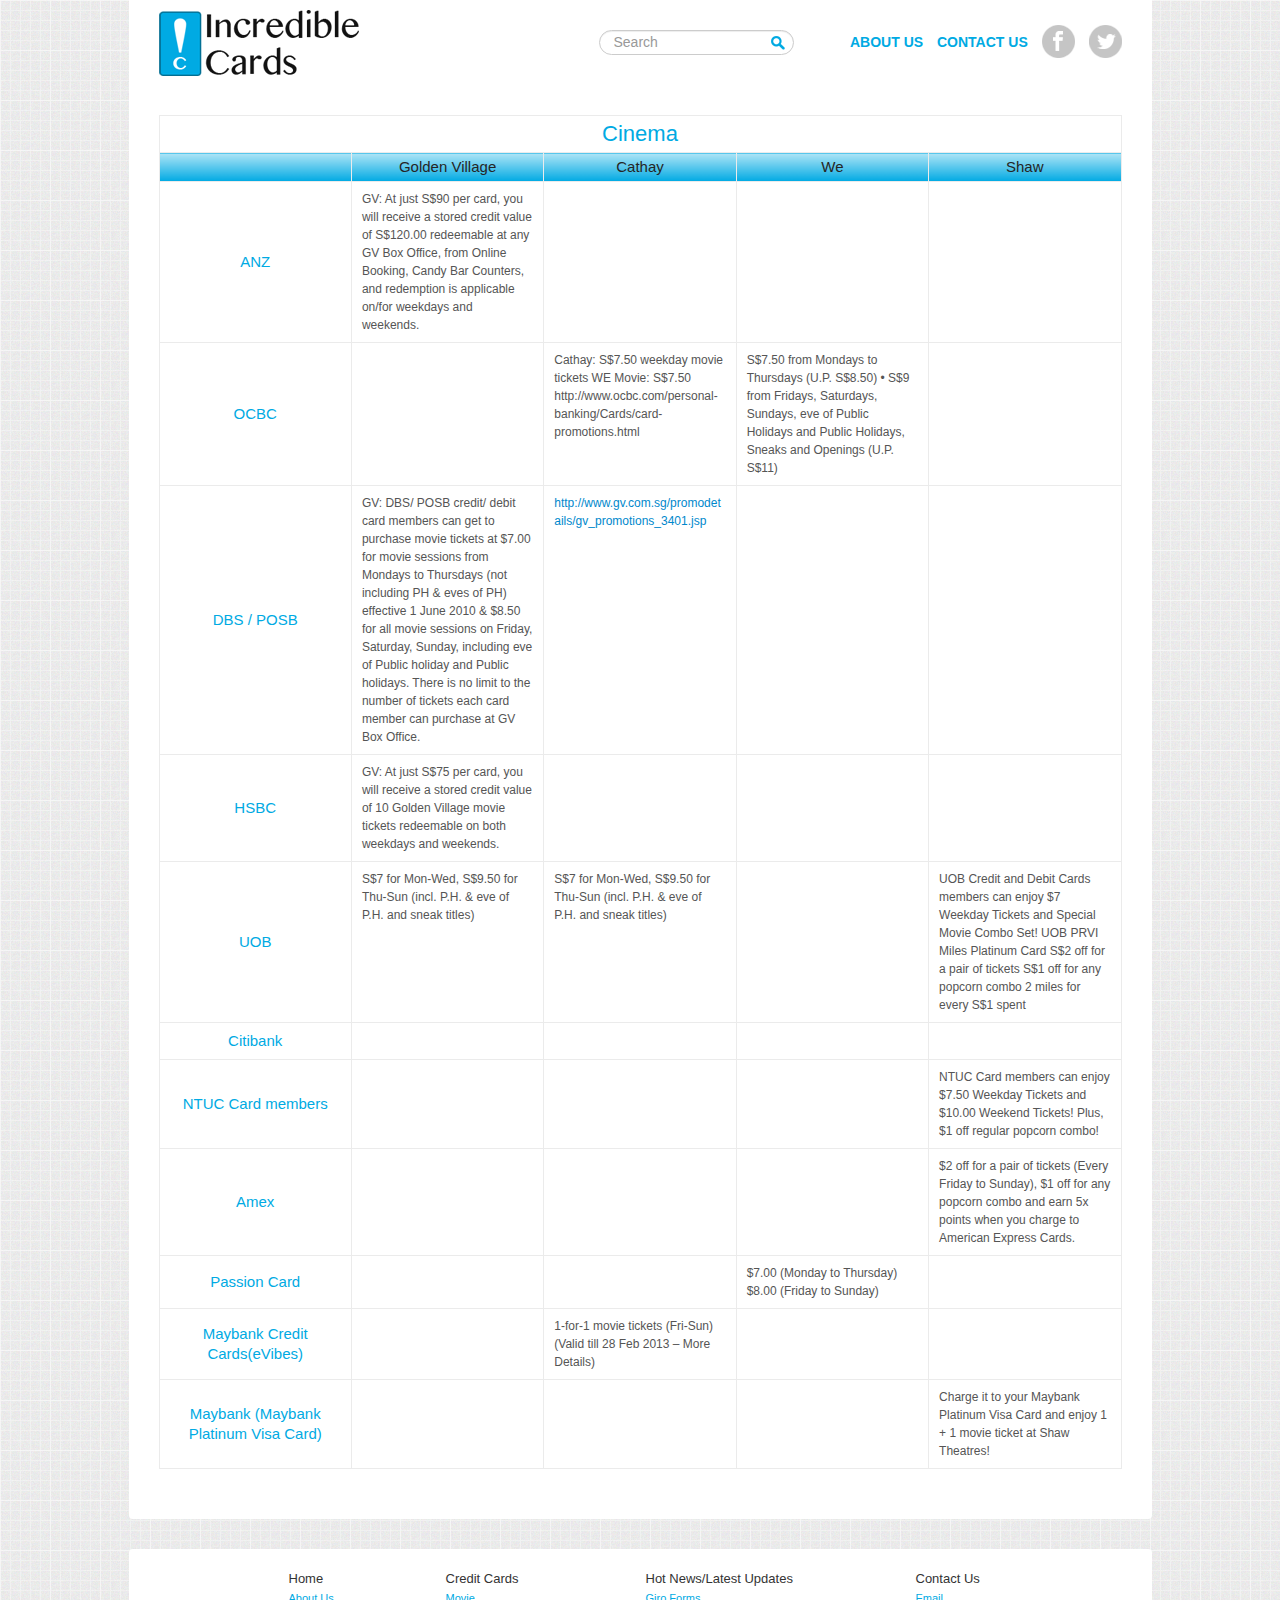
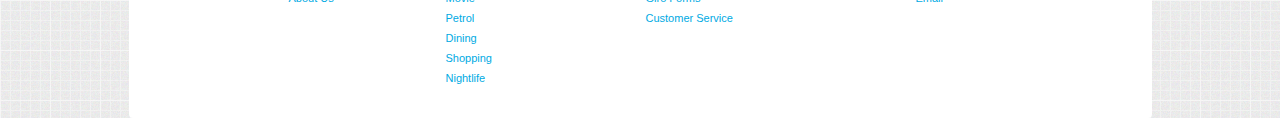
<file: promotion-page.html>
<!DOCTYPE html>
<html lang="en">
  <head>
    <meta charset="utf-8">
    <title>IncredibleCards-promotion-page</title>
    <!-- Le HTML5 shim, for IE6-8 support of HTML5 elements -->
    <!--[if lt IE 9]>
    <script src="//html5shim.googlecode.com/svn/trunk/html5.js"></script>
    <![endif]-->

    <script src="./js/jquery.js" type="text/javascript"></script>
    <script src="./js/bootstrap-modal.js" type="text/javascript"></script>
    
    <link rel="stylesheet" type="text/css" href="css/bootstrap.css">
    <link rel="stylesheet" type="text/css" href="css/default.css">
    
  </head>

  <body class="promotion-page" >

    <div class="container">

      <div class="span9 header">
        <div class="row main-nav">
          <a class="brand" href="#"><img class="logo" src="img/logo.png" alt="logo" /></a>
          <form class="form-search">
            <input type="text" placeholder="Search" class="input-medium search-query">
            <a href="#search"><i></i></a>
          </form>
          <ul class="horizontal pull-right">
            <li><a class="about" href="#">ABOUT US</a></li>
            <li><a class="contact" href="#">CONTACT US</a></li>
            <li><a class="icon" href="#"><img class="fb" src="img/fb-icon.png" alt="Facebook" /></a></li>
            <li><a class="icon" href="#"><img class="fb" src="img/twitter-icon.png" alt="Twitter" /></a></li>
          </ul>
        </div>
      </div> <!-- header -->

      <div class="row">  
        <table class="table">
          <thead>
            <tr>
              <th class="head" colspan="5">Cinema</th>
            </tr>
            <thead>
            <tr>
              <th class="submenu"></th>
              <th class="submenu">Golden Village</th>
              <th class="submenu">Cathay</th>
              <th class="submenu">We</th>
              <th class="submenu">Shaw</th>
            </tr>
          </thead>
          <tbody>
            <tr>
              <td class="bank">ANZ</td>
              <td class="content">GV: At just S$90 per card, you will receive a stored credit value of S$120.00 redeemable at any GV Box Office, from Online Booking, Candy Bar Counters, and redemption is applicable on/for weekdays and weekends.</td>
              <td class="content"></td>
              <td class="content"></td>
              <td class="content"></td>
            </tr>
            <tr>
              <td class="bank">OCBC</td>
              <td class="content"></td>
              <td class="content">Cathay: S$7.50 weekday movie tickets
WE Movie: S$7.50 http://www.ocbc.com/personal-banking/Cards/card-promotions.html</td>
              <td class="content">S$7.50 from Mondays to Thursdays (U.P. S$8.50)
• S$9 from Fridays, Saturdays, Sundays, eve of Public Holidays and Public Holidays, Sneaks and Openings (U.P. S$11)</td>
              <td class="content"></td>
            </tr>
            <tr>
              <td class="bank">DBS / POSB</td>
              <td class="content">GV: DBS/ POSB credit/ debit card members can get to purchase movie tickets at $7.00 for movie sessions from Mondays to Thursdays (not including PH & eves of PH) effective 1 June 2010 & $8.50 for all movie sessions on Friday, Saturday, Sunday, including eve of Public holiday and Public holidays. There is no limit to the number of tickets each card member can purchase at GV Box Office.</td>
              <td class="content"><a href="#" class="link">http://www.gv.com.sg/promodetails/gv_promotions_3401.jsp</a></td>
              <td class="content"></td>
              <td class="content"></td>
            </tr>
            <tr>
              <td class="bank">HSBC</td>
              <td class="content">GV: At just S$75 per card, you will receive a stored credit value of 10 Golden Village movie tickets redeemable on both weekdays and weekends.</td>
              <td class="content"></td>
              <td class="content"></td>
              <td class="content"></td>
            </tr>
            <tr>
              <td class="bank">UOB</td>
              <td class="content">S$7 for Mon-Wed, S$9.50 for Thu-Sun (incl. P.H. & eve of P.H. and sneak titles)</td>
              <td class="content">S$7 for Mon-Wed, S$9.50 for Thu-Sun (incl. P.H. & eve of P.H. and sneak titles)</td>
              <td class="content"></td>
              <td class="content">UOB Credit and Debit Cards members can enjoy $7 Weekday Tickets and Special Movie Combo Set! 
              UOB PRVI Miles Platinum Card
              S$2 off for a pair of tickets
              S$1 off for any popcorn combo
              2 miles for every S$1 spent</td>
            </tr>
            <tr>
              <td class="bank">Citibank</td>
              <td class="content"></td>
              <td class="content"></td>
              <td class="content"></td>
              <td class="content"></td>
            </tr>
            <tr>
              <td class="bank">NTUC Card members</td>
              <td class="content"></td>
              <td class="content"></td>
              <td class="content"></td>
              <td class="content">NTUC Card members can enjoy $7.50 Weekday Tickets and $10.00 Weekend Tickets! Plus, $1 off regular popcorn combo!</td>
            </tr>
            <tr>
              <td class="bank">Amex</td>
              <td class="content"></td>
              <td class="content"></td>
              <td class="content"></td>
              <td class="content">$2 off for a pair of tickets (Every Friday to Sunday), $1 off for any popcorn combo and earn 5x points when you charge to American Express Cards.</td>
            </tr>
            <tr>
              <td class="bank">Passion Card</td>
              <td class="content"></td>
              <td class="content"></td>
              <td class="content">$7.00 (Monday to Thursday)
              $8.00 (Friday to Sunday)</td>
              <td class="content"></td>
            </tr>
            <tr>
              <td class="bank">Maybank Credit Cards(eVibes)</td>
              <td class="content"></td>
              <td class="content">1-for-1 movie tickets (Fri-Sun)
              (Valid till 28 Feb 2013 – More Details)</td>
              <td class="content"></td>
              <td class="content"></td>
            </tr>
            <tr>
              <td class="bank">Maybank (Maybank Platinum Visa Card)</td>
              <td class="content"></td>
              <td class="content"></td>
              <td class="content"></td>
              <td class="content"> Charge it to your Maybank Platinum Visa Card and enjoy 1 + 1 movie ticket at Shaw Theatres! </td>
            </tr>
          </tbody>
        </table>
      </div> <!-- row -->
    </div> <!-- container -->

    <footer class="footer">
      <div class="container">
        <ul class="span1">
          <li>Home</li>
          <li><a href="#">About Us</a></li>
        </ul>
        <ul class="span2">
          <li>Credit Cards</li>
          <li><a href="#">Movie</a></li>
          <li><a href="#">Petrol</a></li>
          <li><a href="#">Dining</a></li>
          <li><a href="#">Shopping</a></li>
          <li><a href="#">Nightlife</a></li>
        </ul>
        <ul class="span3">
          <li>Hot News/Latest Updates</li>
          <li><a href="#">Giro Forms</a></li>
          <li><a href="#">Customer Service</a></li>
        </ul>
        <ul class="span2 contact">
          <li>Contact Us</li>
          <li><a href="#">Email</a></li>
        </ul>
      </div>
    </footer>
  </body>
</html>
</file>
<file: css/default.css>
body {
  background-image: url(../img/noisy_grid.png);
}

a.btn-success,
button.btn {
  padding: 2px 8px 3px 8px;
  background-color: #00aae3;
  background-image: -webkit-linear-gradient(top, #45c1eb, #00aae3);
  background-image: -o-linear-gradient(top, #45c1eb, #00aae3);
  background-image: linear-gradient(to bottom, #45c1eb, #00aae3);
  background-image: -moz-linear-gradient(top, #45c1eb, #00aae3); 
  -webkit-box-shadow: inset 0 0 2px #fff;
  -moz-box-shadow: inset 0 0 2px #fff;
  box-shadow: inset 0 0 2px #fff;
  -webkit-border-radius: 6px;
  -moz-border-radius: 6px;
  border-radius: 6px;
  font-size: 15px;
  font-family: Verdana, Geneva, sans-serif;
  color: #fff;
}

a.btn-success:active,
button.btn:active {
  background-color: #00aae3;
}

a.btn-success:hover,
button.btn:hover {
  color: #ffffff;
  border-color: #45c1eb;
  background-position: 0px;
}

a:hover {
  color: #00aae3;
  text-decoration: none;
  background-position: 0px;
}

.img-rounded {
  -webkit-border-radius: 4px;
  -moz-border-radius: 4px;
  border-radius: 4px;
}

.container {
  width: 1023px;
}

.row {
  margin-left: 0px;
}

.span9 {
  margin-left: 0px;
}

.header img.logo {
  margin: 10px 0 0 30px;
}

.header .form-search {
  margin-top: -40px;
}

.header .form-search input {
  width: 165px;
  height: 15px;
  margin: -88px 0 0 470px;
}

.header .form-search i {
  background: url(../img/icon-search.png);
  background-repeat: no-repeat;
  display: inline-block;
  width: 14px;
  height: 14px;
  margin: 0 0 40px -26px;
}

.header .main-nav ul {
  margin: -86px 30px 0 0;
}

.header .main-nav li {
  display: inline;
  margin-left: 10px;
}

.header .main-nav a {
  font-family: Verdana, Geneva, sans-serif;
  color: #00aae3;
  font-size: 14px;
  font-weight: bold;
}

.header .main-nav a:hover {
  color: #898989;
}

.header .main-nav li img {
  margin-top: -4px;
}

.homepage .header {
  background-image: url(../img/header.png);
  background-repeat: no-repeat;
  height: 385px;
}

.homepage .header h1 {
  font-family: Verdana, Geneva, sans-serif;
  font-size: 42px;
  font-weight: bold;
  color: #363636;
  text-align: center;
  margin-top: 0px;
}

.homepage .header p.description {
  font-family: Geneva, Tahoma, Verdana, sans-serif;
  font-size: 18px;
  color: #555555;
  text-align: center;
  line-height: 24px;
  margin-top: 15px;
}

.homepage .header .filter {
  margin: 30px 0 0 126px;
  background: url(../img/filter-background.png);
  width: 773px;
  height: 101px;
}

.homepage .header .filter ul {
  margin-left: 12px;
  padding-top: 12px;
}

.homepage .header .filter li {
  display: inline;
  margin-right: 5px;
}

.homepage .header .filter li:last-child {
  margin-right: 0px;
}

.homepage .header .filter select {
  width: 180px;
  height: 26px;
  font-family: Verdana, Geneva, sans-serif;
  font-size: 12px;
}

.homepage .header .filter .btn-success {
  float: right;
  padding: 1px 12px;
  margin: -8px 12px 0 0; 
}

.homepage .span2 {
  width: 204px;
  margin-left: 0px;
}

.homepage .sidebar .box {
  background: #fff;
  -webkit-border-radius: 2px;
  -moz-border-radius: 2px;
  border-radius: 2px;
  padding: 20px 14px;
  margin-top: 30px;
}

.homepage .sidebar .box p.title {
  font-size: 18px;
  font-family: Verdana, Geneva, sans-serif;
  font-weight: bold;
}

.homepage .sidebar ul {
  list-style-type: none;
  margin-left: 0px;
}

.homepage .sidebar li {
  line-height: 22px;
}

.homepage .sidebar a {
  font-size: 16px;
  font-family: Verdana, Geneva, sans-serif;
  color: #00aae3;
}

.homepage .sidebar a:hover {
  color: #898989;
}

.homepage .sidebar input {
  width: 164px;
  height: 22px;
  margin-top: 10px;
}

.homepage .sidebar a.btn-success {
  color: #fff;
  margin: 4px 0 0 81px;
}

.homepage .span7 {
  width: 789px;
  margin-left: 30px;
}

.homepage .main-content .bank-box {
  background: #fff;
  -webkit-border-radius: 2px;
  -moz-border-radius: 2px;
  border-radius: 2px;
  margin-top: 30px;
  padding-bottom: 20px;
} 

.homepage .main-content .bank-box:last-child {
  margin-bottom: 30px;
}

.homepage .main-content .bank-box .bg-gray {
  margin: 15px 0 0 -4px;
}

.homepage .main-content .bank-box .bank-logo {
  position: relative;
  width: 74px;
  height: 30px;
  margin: 13px 0 0 -108px;
}

.homepage .row-fluid .span2 {
  width: 180px;
  margin: 20px 0 0 10px;
  border: 1px solid #e1e1e1;
  -webkit-border-radius: 4px;
  -moz-border-radius: 4px;
  border-radius: 4px;
  padding: 8px 0px 0 10px;
}

.homepage .row-fluid {
  margin-left: 10px;
}

.homepage .row-fluid .span2 img {
  width: 158px;
  height: 98px;
}

.homepage .row-fluid .span2 p {
  font-size: 12px;
  margin-top: 6px;
  height: 38px;
  width: 158px;
}

.homepage .row-fluid .span2 a {
  background-color: #dddddd;
  background-image: -webkit-linear-gradient(top, #ebebeb, #dddddd);
  background-image: -o-linear-gradient(top, #ebebeb, #dddddd);
  background-image: linear-gradient(to bottom, #ebebeb, #dddddd);
  background-image: -moz-linear-gradient(top, #ebebeb, #dddddd); 
  font-family: Verdana, Geneva, sans-serif;
} 

.homepage .row-fluid .span2 a:hover {
  background-color: #ebebeb;
  background-image: -webkit-linear-gradient(top, #dddddd, #ebebeb);
  background-image: -o-linear-gradient(top, #dddddd, #ebebeb);
  background-image: linear-gradient(to bottom, #dddddd, #ebebeb);
  background-image: -moz-linear-gradient(top, #dddddd, #ebebeb); 
} 

.homepage .row-fluid .span2 .btn-compare {
  -webkit-border-bottom-left-radius: 4px;
  -moz-border-bottom-left-radius: 4px;
  border-bottom-left-radius: 4px;
  font-size: 12px;
  margin-left: -10px;
  width: 77px;
  height: 23px;
  display: inline-block;
  text-align: center;
  line-height: 24px;
}

.homepage .row-fluid .span2 .btn-more {
  -webkit-border-bottom-right-radius: 4px;
  -moz-border-bottom-right-radius: 4px;
  border-bottom-right-radius: 4px;
  color: #363636;
  font-size: 11px;
  width: 100px;
  height: 23px;
  display: inline-block;
  float: right;
  line-height: 22px;
  text-align: center;
  position: absolute;
  margin-left: 1px;
  padding-top: 1px;
}


/* Modal */

.modal-backdrop {
   background: none;
}

.modal {
  position: fixed;
  margin-top: 0px;
  left: auto;
  width: 1040px;
  background-color: rgba(99, 99, 99, 0.95);
  border: 1px solid #999;
  border: 1px solid rgba(0, 0, 0, 0.3);
  *border: 1px solid #999;
  -webkit-border-radius: 4px;
  -moz-border-radius: 4px;
  border-radius: 4px;
  -webkit-box-shadow: 0 3px 7px rgba(0, 0, 0, 0.3);
  -moz-box-shadow: 0 3px 7px rgba(0, 0, 0, 0.3);
  box-shadow: 0 3px 7px rgba(0, 0, 0, 0.3);
  -webkit-background-clip: padding-box;
  -moz-background-clip: padding-box;
  background-clip: padding-box;
  outline: none;
}

.modal.fade.in {
  top: 0%;
  margin-left: -10px;
}

.modal-header {
  border-bottom: none;
  padding: 0px;
}

.modal-header table {
  width: 1023px;
}

.modal-body {
  padding: 0px;
  float: right;
  overflow-y: auto;
  max-height: none;
  width: 1040px;
}

.modal-header .head-close {
  margin-bottom: 15px;
}

.modal-header .close {
  position: relative;
  left: 995px;
  float: none;
  font-size: 14px;
  font-weight: bold;
  line-height: 20px;
  color: #fff;
  text-shadow: none;
  opacity: 1.0;
  filter: alpha(opacity=100);
  margin: 10px 0 15px 0;
}

.modal-header .close:hover {
  color: #000;
  opacity: 0.4;
}

/* Compare-header */

.homepage .compare-header {
  margin-left: 222px;
}

.compare-header td {
  width: 136px;
  vertical-align: top;
  padding: 10px;
  color: #fff;
}

.compare-header img.select-card {
  width: 120px;
  height: 74px;
  position: relative;
  margin-top: -112px;
  margin-left: 8px;
}

.compare-header .select span.card-name {
  display: block;
  color: #fff;
  font-size: 13px;
  margin-top: -12px;
  text-align: center;
  line-height: 18px;
  width: 136px;
  height: 54px;
}

.compare-header a.remove-card {
  color: #fff;
  margin-right: -4px;
  margin-bottom: -10px;
  float: right;
  position: relative;
}

.homepage .modal button.compare {
  margin-right: 40px;
  margin-bottom: 23px;
}

.homepage .modal .btn-primary {
  float: right;
  margin: 12px 20px -10px 0;
}

/* Comparison box */

.comparison-box {
  margin-top: 0px;
}

.comparison-box td.select .test {
  margin-top: -10px;
}

table.comparison-box tr.cards {
  border-top: none;
}

table.comparison-box td {
  width: 136px;
  vertical-align: top;
  border-right: 1px solid #a1a1a1;
  padding: 10px;
  color: #fff;
}

table.comparison-box thead td {
  display: inline-block;
  -moz-margin-end: -3px;
}

table.comparison-box td:last-child {
  border-right: none;
  padding-right: 28px;
  -moz-padding-end: 0px;
}

table.comparison-box td.constant {
  width: 180px;
  color: #fff;
  padding-left: 30px;
  vertical-align: middle;
}

table.comparison-box thead td.constant {
  height: 103px;
  padding-top: 100px;
}

table.comparison-box thead .constant a {
  color: #fff;
  font-size: 16px;
  font-family: Verdana, Geneva, sans-serif;
}

table.comparison-box thead .constant a:hover {
  color: #000;
  opacity: 0.4;
}

.comparison-box td.select {
  padding-top: 0px;
  padding-bottom: 0px;
  height: 213px;
}

.comparison-box img.select-card {
  width: 120px;
  height: 74px;
  position: relative;
  margin-top: -112px;
  margin-left: 8px;
}

.comparison-box .select span.card-name {
  display: block;
  color: #fff;
  font-size: 13px;
  margin-top: -12px;
  text-align: center;
  line-height: 18px;
  width: 136px;
  height: 54px;
}

.comparison-box a.remove-card {
  color: #fff;
  margin-right: -6px;
  margin-bottom: -10px;
  float: right;
  position: relative;
}

.homepage .table-bordered {
  border: none;
  background-color: rgba(99, 99, 99, 0.95);
  -webkit-border-radius: 0px;
  -moz-border-radius: 0px;
  border-radius: 0px;
  width: 1024px;
}

.homepage .table-bordered thead:first-child tr:first-child > th:first-child,
.homepage .table-bordered tbody:first-child tr:first-child > td:first-child {
  -webkit-border-top-left-radius: 0px;
  -moz-border-top-left-radius: 0px;
  border-top-left-radius: 0px;
}

.comparison-box tbody {
  background-color: rgba(99, 99, 99, 0.95);
}

tbody td.data {
  text-align: center;
  display: table-cell;
  vertical-align: middle;
  font-size: 13px;
}

tbody td.add-r {
  text-align: left;
}

tbody td.data2,
tbody td.data3,
tbody td.data4 {
  -moz-padding-end: 11px;
  text-align: center;
  vertical-align: middle;
}

.comparison-box tbody tr {
  border-top: 1px solid #a1a1a1;
}

tr.tr-data td {
  height: 35px;
}

tbody td.catheader {
  background-color: #959595;
  padding: 4px 0 4px 20px;
}

tbody td.income {
  background-color: transparent;
  padding-left: 30px;
}

tbody td.list {
  text-align: left;
  display: table-cell;
  font-size: 12px;
  padding: 10px 6px;
}

tbody td.list ul {
  margin-left: 20px;
}

tbody td.list li {
  line-height: 18px;
  margin-bottom: 6px;
}

tbody span.number {
  margin: 0 0 0 -40px;
  color: #363636;
  width: 34px;
  text-align: center;
  display: inline-block;
  vertical-align: middle;
  padding-top: 2px;
}

tbody .list .unlike {
  margin-left: 10px;
}

.homepage tbody.span9 .buttons {
  padding-left: 8px;
}

.homepage tbody.span9 .list button {
  margin: 10px 16px 20px 0;
}

/* Detail page */

.detail-page .row .image {
  width: 240px;
  margin: 50px 0 0 30px;
}

.detail-page img.img-rounded {
  width: 240px;
  height: 150px;
  margin-top: -216px;
}

.detail-page img.shadow {
  margin-top: 100px;
}

.detail-page .image .buttons {
  margin-top: -25px;
}

.detail-page .buttons img.like,
.detail-page .buttons img.unlike {
  margin-top: -5px;
}

.detail-page .buttons img.like {
  margin-left: 44px;
}

.detail-page .comments .buttons .number,
.detail-page .buttons .number {
  margin: 0 20px 0 -40px;
  padding-top: 10px;
  width: 34px;
  display: inline-block;
  text-align: center;
}

.detail-page .buttons button {
  font-size: 15px;
  margin-top: 10px;
  padding: 4px 79px 5px 79px;
}

.detail-page .span5 {
  margin: 40px 0 10px 60px;
}

.detail-page .name h3 {
  font-size: 22px;
  font-family: Verdana, Geneva, sans-serif;
  font-weight: bold;
  color: #363636;
}

.detail-page .name a {
  color: #898989;
}

.detail-page .fee {
  margin: 10px 0 0 60px;
}

.detail-page table tbody {
  background: none;
}

.detail-page table tbody tr {
  border-top: none;
}

.detail-page .fee .table,
.detail-page .content .eligibility .span6 .table {
  margin-bottom: 0px;
}

.detail-page .fee .table td {
  border-top: none;
  padding-left: 0px;
  padding-bottom: 0px;
  font-size: 16px;
  line-height: 23px;
} 

.detail-page .fee td {
  color: #555555;
}

.detail-page .fee td.value {
  color: #252525;
}

.detail-page .content .separator {
  margin: 40px 30px 30px 0px;
  max-width: none;
}

.detail-page .content img {
  margin-left: 28px;
  float: left;
}

.detail-page .content h3 {
  color: #252525;
  margin: -2px 0 0 20px;
  font-weight: normal;
}

.detail-page .content .eligibility h3,
.detail-page .content .review h3 {
  margin-left: 26px;
}

.detail-page .content .eligibility .span5 {
  margin: 10px 0 0 30px;
}

.detail-page .content .eligibility .span5 .table {
  margin-bottom: 10px;
}

.detail-page .content .eligibility .table td {
  border-top: none;
  font-size: 16px;
  color: #555555;
  width: 320px;
  line-height: 16px;
}

.detail-page .content .eligibility .table td.requirement,
.detail-page .content .eligibility .requirement {
  color: #555555;
  font-weight: bold;
  padding-left: 0px;
}

.detail-page .content .eligibility .table td.value {
  color: #252525;
  padding-left: 25px;
}

.detail-page .eligibility .span6 {
  margin-top: 10px;
} 

.detail-page .eligibility .terms {
  color: #363636;
}

.detail-page .content ul {
  float: left;
  margin: 14px 0 0 28px;
}

.detail-page .content li {
  margin-left: 28px;
  font-size: 20px;
  color: #89c13d;
}

.detail-page .content span {
  font-size: 16px;
  color: #252525;
}

.detail-page .reward {
  display: table;
  content: "";
  clear: both;
}

.detail-page .review {
  display: table;
  content: "";
  clear: both;
}

.detail-page .review p {
  margin: 30px 30px 0 30px;
  padding-top: 24px;
  font-size: 16px;
  color: #363636;
}

.detail-page .benefits table {
  margin: 20px 0 4px 0;
}

.detail-page .benefits td.constant {
  width: 160px;
  font-size: 16px;
  color: #252525;
}

.detail-page .comments {
  display: table;
  content: "";
  clear: both;
}

.detail-page .comments h3 {
  margin-bottom: 10px;
  margin-left: 30px;
}

.detail-page .comments .buttons {
  margin-bottom: 20px;
}

.detail-page .comments .buttons img {
  float: none;
  margin-left: 30px;
}

.detail-page .comments .buttons img.unlike {
  margin-left: 0px;
}

.detail-page .comments span {
  display: block;
  color: #363636;
}

.detail-page .comments em {
  font-size: 12px;
  padding-left: 10px;
}

.detail-page .comments span.comment {
  padding-top: 10px;
  font-size: 15px;
}

.detail-page .comments img.user {
  margin-left: 0px;
  margin-right: 30px;
}

.detail-page .comment-blue {
  background-color: #cceef9;
  -webkit-border-radius: 2px;
  -moz-border-radius: 2px;
  border-radius: 2px;
  padding: 10px;
  margin-top: 10px;
}

.detail-page .comment-gray {
  background-color: #ebebeb;
  -webkit-border-radius: 2px;
  -moz-border-radius: 2px;
  border-radius: 2px;
  padding: 10px;
  margin-top: 10px;
}

.detail-page .add-comment {
  margin: 40px 0 0 30px;
}

.detail-page .add-comment h3 {
  margin-left: 0px;
}

.detail-page .add-comment .span3 {
  margin: 20px 0 0 0;
}

.detail-page .add-comment input,
.detail-page .add-comment textarea,
.contact-us .span6 input,
.contact-us textarea {
  background-color: #ececec;
  -webkit-box-shadow: 0 3px 2px -2px #959595;
  -moz-box-shadow: 0 3px 2px -2px #959595;
  box-shadow: 0 3px 2px -2px #959595;
}

.detail-page .add-comment input {
  width: 270px;
  height: 23px;
}

.detail-page .add-comment label {
  font-size: 15px;
}

.detail-page .add-comment em {
  font-size: 12px;
  color: #898989;
}

.detail-page .add-comment .text {
  margin: 20px 0 0 0;
}

.detail-page .add-comment textarea {
  width: 474px;
  height: 160px;
}

.detail-page .add-comment .btn {
  float: right;
  margin: 10px -20px 0 0;
}

/* Common css */

.detail-page .container,
.about-us .container,
.contact-us .container,
.promotion-page .container {
  background-color: #fff;
  padding-bottom: 50px;
  -webkit-border-bottom-left-radius: 4px;
  -moz-border-bottom-left-radius: 4px;
  border-bottom-left-radius: 4px;
  -webkit-border-bottom-right-radius: 4px;
  -moz-border-bottom-right-radius: 4px;
  border-bottom-right-radius: 4px;
}

.footer .span2,
.about-us .span2 {
  width: 170px;
} 

.about-us .offset2,
.contact-us .offset2 {
  margin-left: 230px;
}

.about-us .span6,
.contact-us .span6 {
  width: 570px;
}

/* About us page */

.about-us h1,
.contact-us h1 {
  font-size: 24px;
  font-family: Verdana, Geneva, sans-serif;
  font-weight: normal;
  color: #00aae3;
  margin: 50px 0 15px 0;
}

.about-us p {
  font-size: 16px;
}

/* Footer */

.footer .container {
  margin-top: 30px;
  background-color: #fff;
  padding: 20px 0;
  -webkit-border-top-left-radius: 4px;
  -moz-border-top-left-radius: 4px;
  border-top-left-radius: 4px;
  -webkit-top-bottom-right-radius: 4px;
  -moz-top-bottom-right-radius: 4px;
  border-top-right-radius: 4px;
}

.footer ul {
  list-style-type: none;
  font-family: Verdana, Geneva, sans-serif;
  font-size: 13px;
}

.footer ul.span1 {
  margin: 0 40px 0 160px;
}

.footer li {
  line-height: 19px;
}

.footer a {
  font-family: Verdana, Geneva, sans-serif;
  font-size: 11px;
  color: #00aae3;
}

.footer a:hover {
  color: #898989;
}

.footer .span3 {
  width: 270px;
}

.footer .contact {
  margin-left: 0px;
}

/* Contact us page */

.contact-us .span3 {
  width: 270px;
}

.contact-us p {
  font-family: Geneva, Tahoma, Verdana, sans-serif;
  font-size: 18px;
  color: #555555;
  line-height: 24px;
  margin-bottom: 20px;
}

.contact-us .control-group {
  margin-left: 0px;
}

.contact-us input {
  width: 255px;
  height: 23px;
}

.contact-us textarea {
  width: 255px;
  height: 92px;
}

.contact-us button {
  margin-top: 10px;
  float: right;
}

/* Promotion page */

.promotion-page .table {
  border: 1px solid #ebebeb;
  table-layout: fixed;
}

.promotion-page .table th,
.promotion-page .table td {
  border-left: 1px solid #ebebeb;
}

.promotion-page .table th,
.promotion-page .table td {
  border-top: 1px solid #ebebeb;
}

.promotion-page table {
  margin: 30px 30px 0;
  width: 963px;
}

.promotion-page .head {
  font-size: 22px;
  font-family: Verdana, Geneva, sans-serif;
  font-weight: normal;
  color: #00aae3;
  text-align: center;
}

.promotion-page th.submenu {
  background-color: #00aae3;
  background-image: -webkit-linear-gradient(top, #aee4f6, #00aae3);
  background-image: -o-linear-gradient(top, #aee4f6, #00aae3);
  background-image: linear-gradient(to bottom, #aee4f6, #00aae3);
  background-image: -moz-linear-gradient(top, #aee4f6, #00aae3); 
  font-size: 15px;
  font-weight: normal; 
  color: #252525;
  text-align: center;
  padding: 4px 8px;
}

.promotion-page tbody td.bank {
  font-size: 15px;
  color: #00aae3;
  text-align: center;
  vertical-align: middle;
}

.promotion-page tbody td.content {
  font-size: 12px;
  color: #555555;
  line-height: 18px;
  padding: 8px 10px;
}

.promotion-page tbody a.link {
  word-wrap: break-word;
}
</file>
